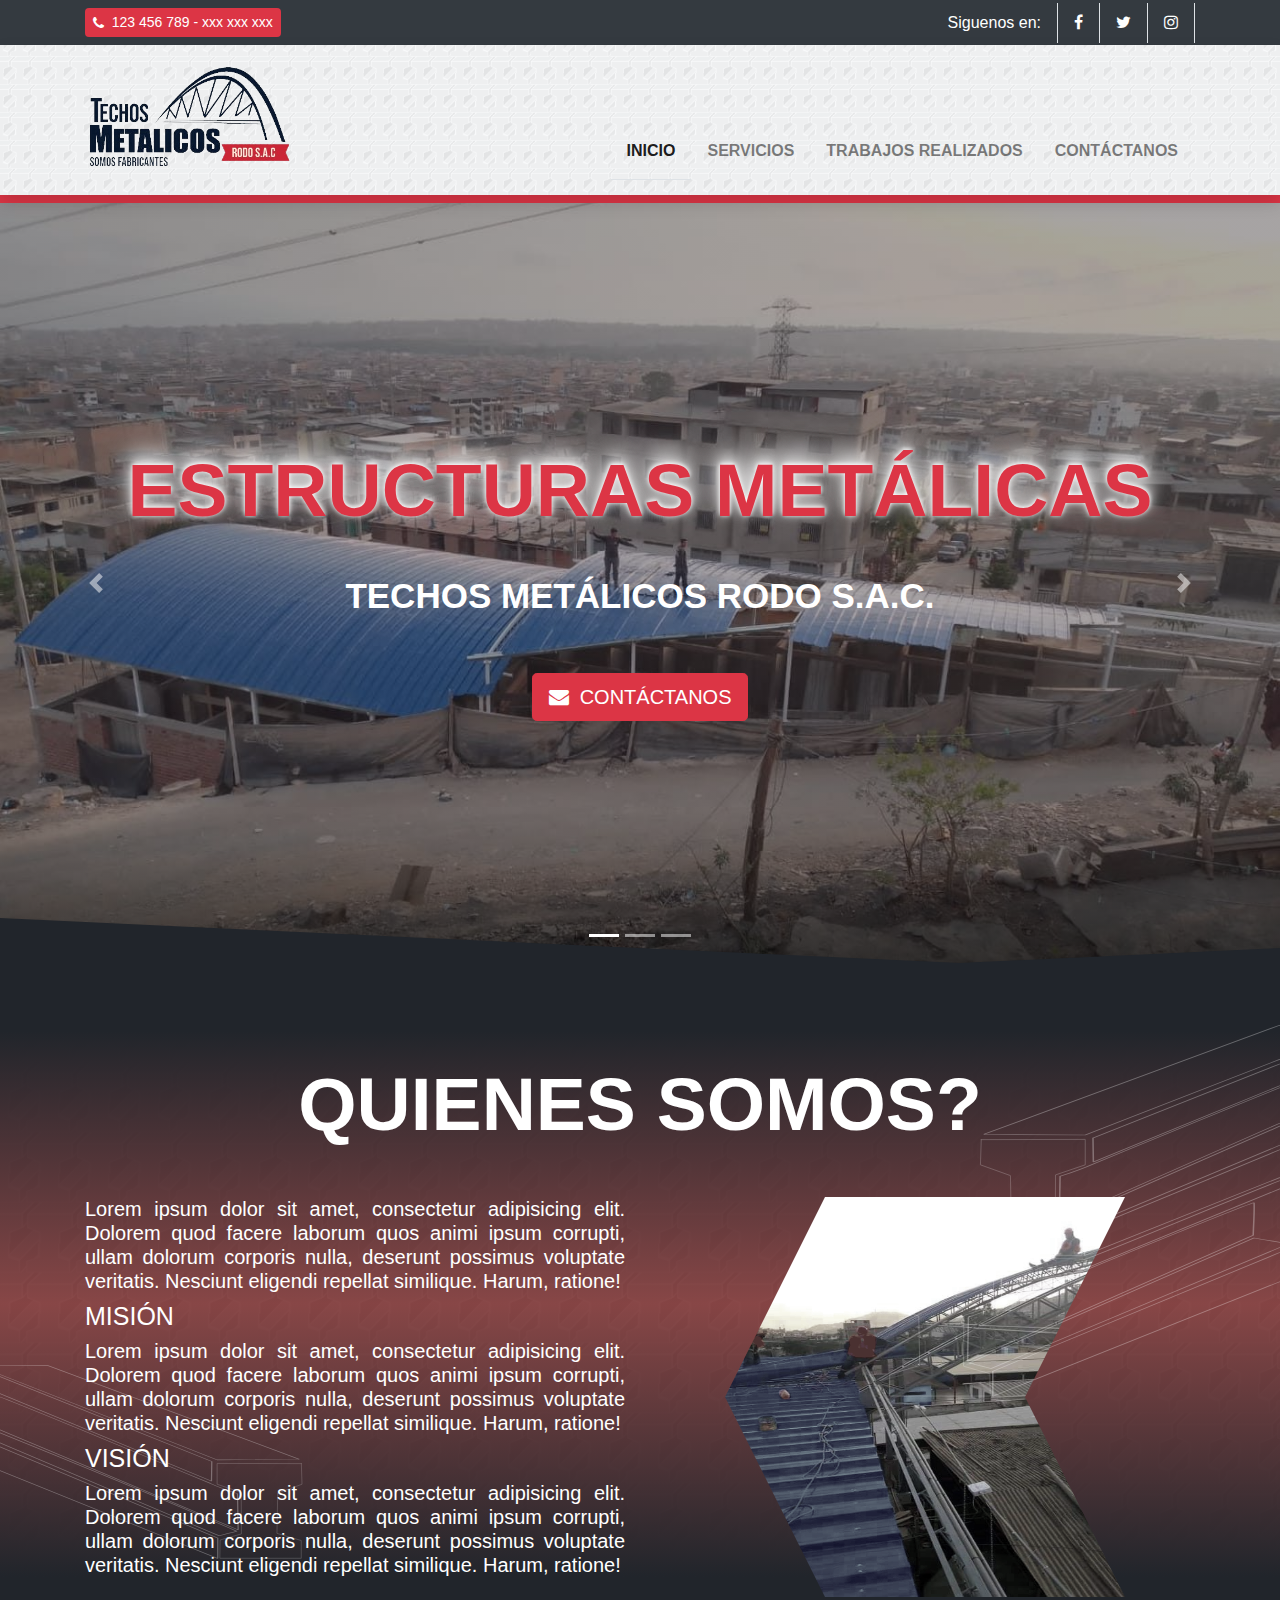
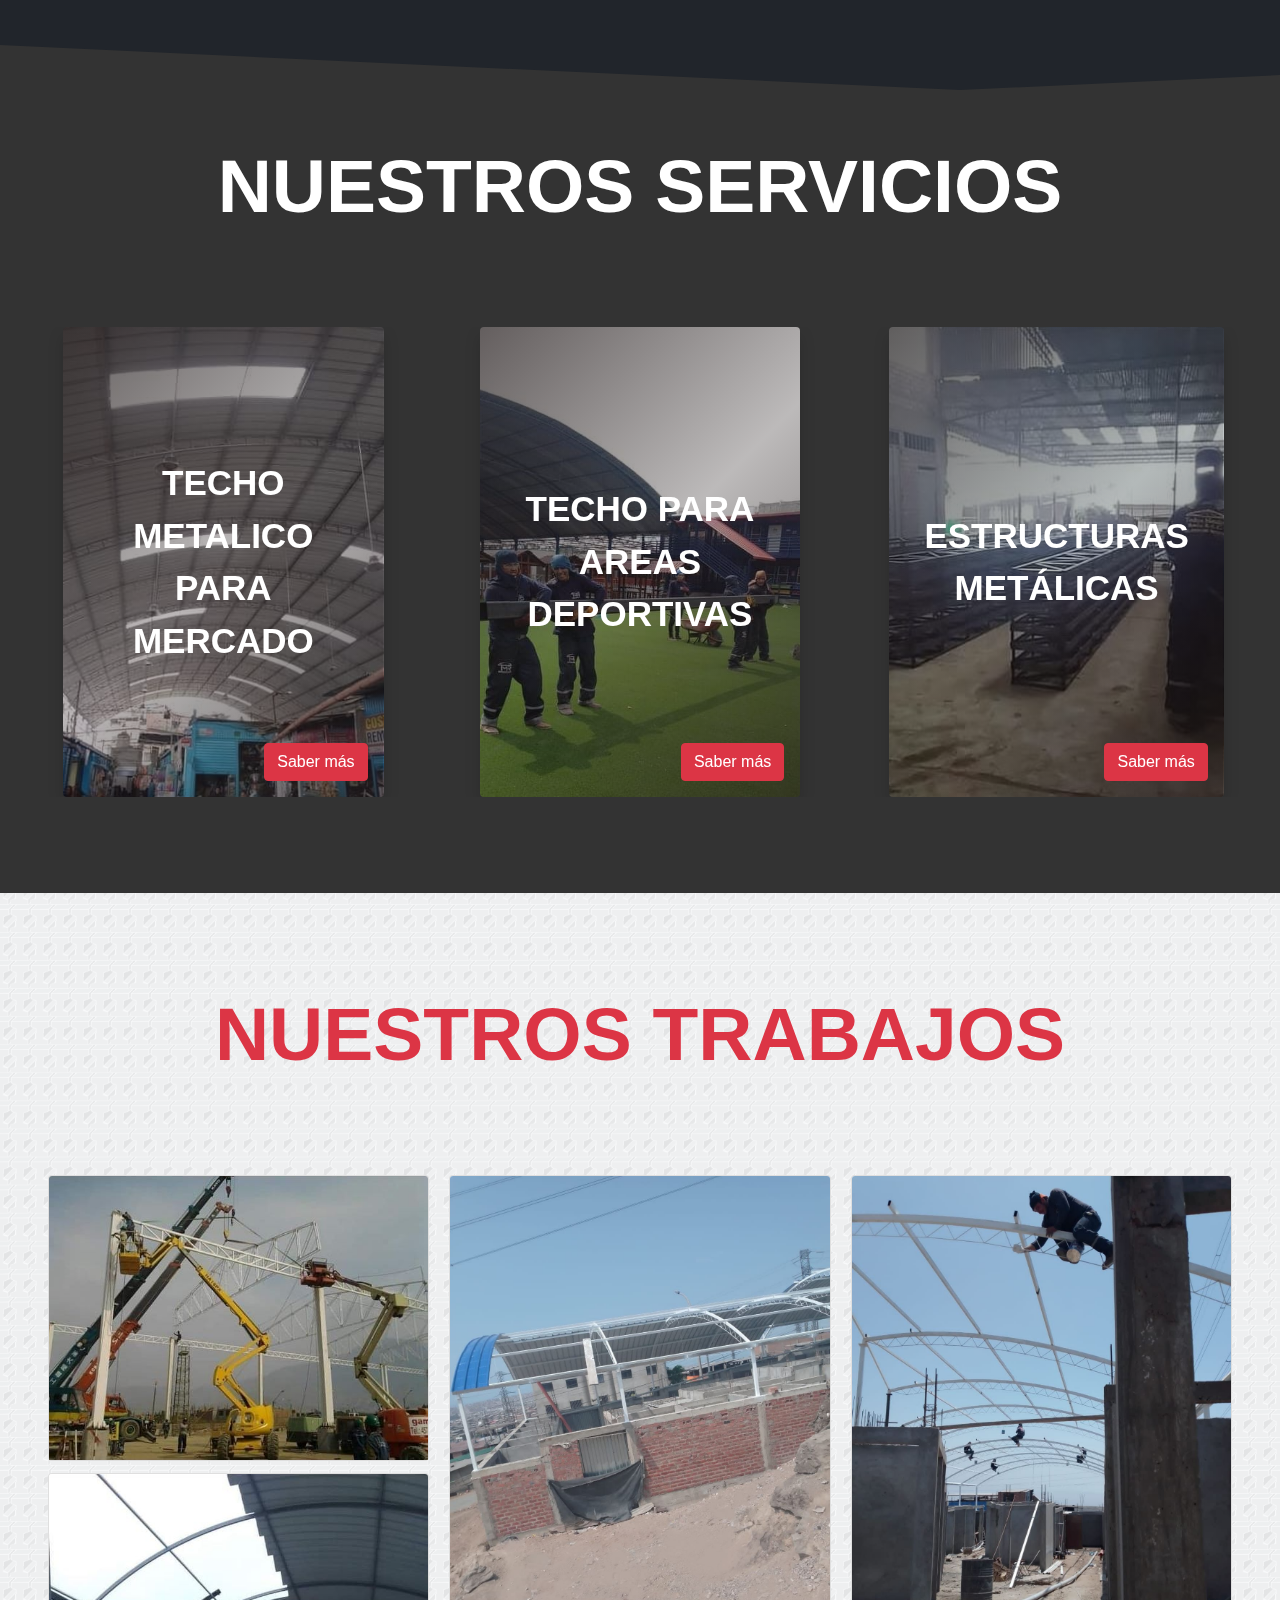
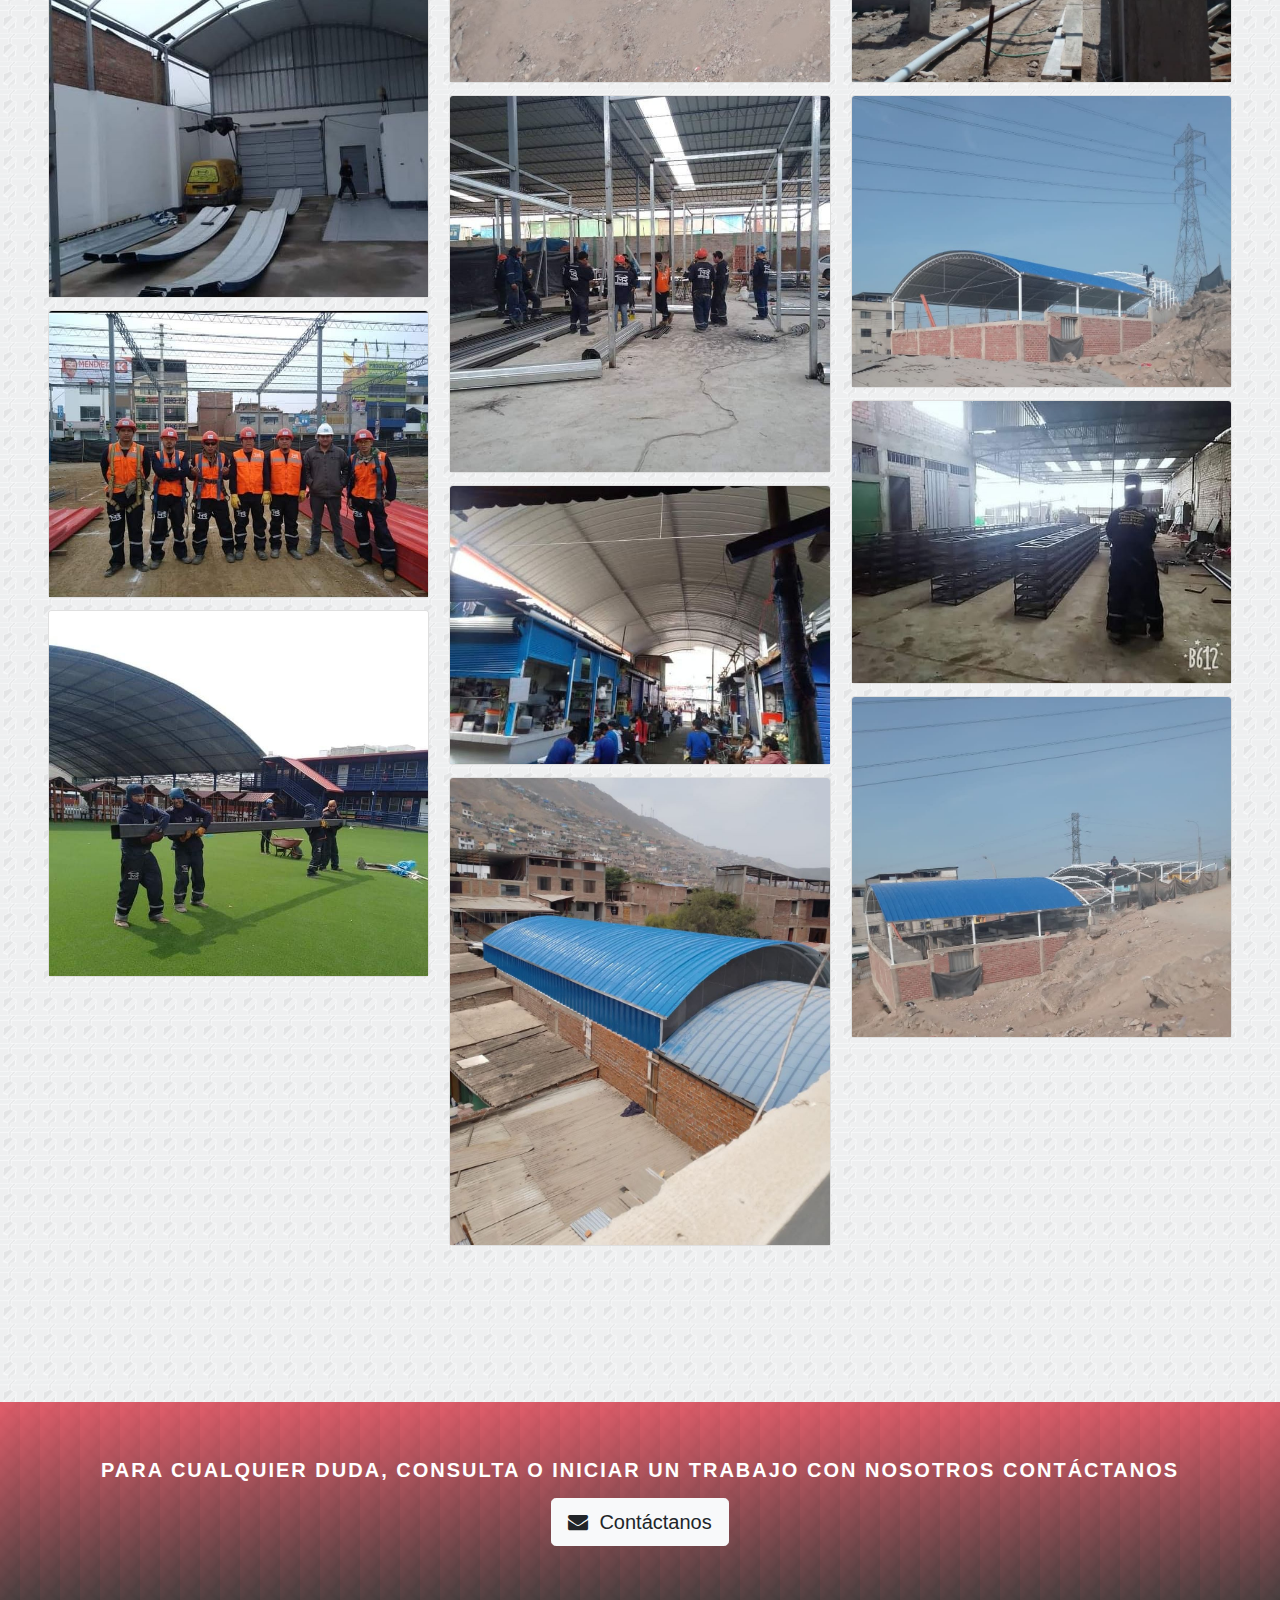
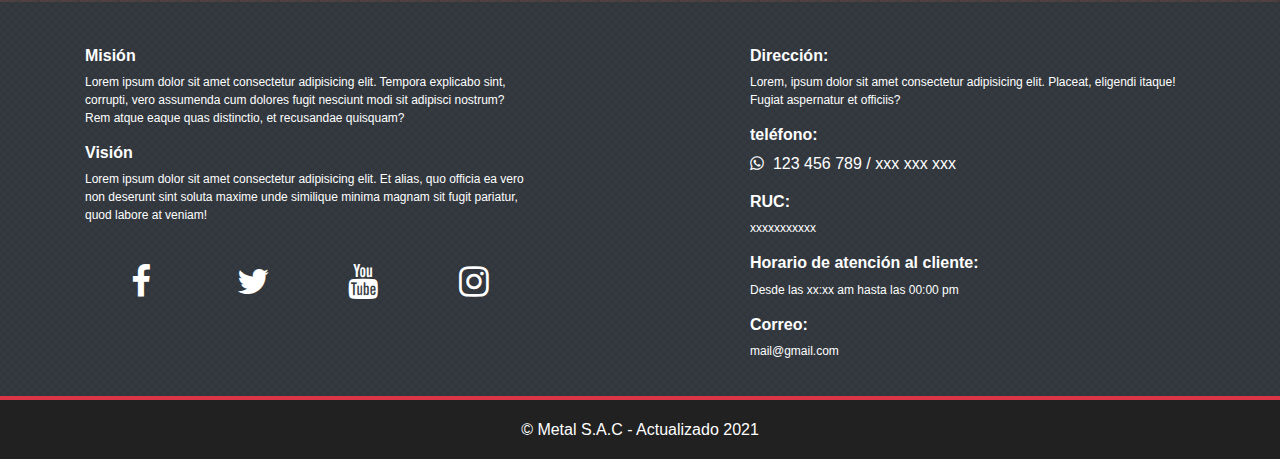
<file: index.html>
<!DOCTYPE html>
<html lang="es">
  <head>
    <meta charset="UTF-8" />
    <meta http-equiv="X-UA-Compatible" content="IE=edge" />
    <meta name="viewport" content="width=device-width, initial-scale=1.0" />
    <title>Techos Metalicos Rodo</title>
    <meta name="keywords" content="" />
    <meta name="author" content="" />
    <meta name="robots" content="follow, index" />
    <meta name="og:image" content="./assets/image/newMetal.png" />
    <meta property="title" content="Techos Metalicos Rodo S.A.C." />
    <meta name="description" content="Somos Fabricantes" />
    <meta property="og:title" content="Techos Metalicos Rodo S.A.C." />
    <meta property="og:description" content="Somos Fabricantes" />
    <link rel="stylesheet" href="./assets/css/bootstrap.min.css" />
    <link rel="stylesheet" href="./assets/css/font-awesome.min.css" />
    <link rel="stylesheet" href="./assets/css/owl.carousel.min.css" />
    <link rel="stylesheet" href="./assets/css/owl.theme.default.css" />
    <link rel="stylesheet" href="./assets/css/metal.css" />
  </head>
  <body>
    <div
      id="loading-page"
      class="position-absolute cw__loading--background d-none justify-content-center align-items-center"
    >
    <div class="bg-light rounded-circle" style="background-image: url(assets/image/newMetal.png);"></div>
  </div>

    <div id="nav-header" class="bg-dark" style="height: 45px">
      <div
        class="container h-100 d-flex align-items-center justify-content-between"
      >
        <div
          class="bg-danger btn-sm d-flex align-items-center text-white rounded"
        >
          <i class="fa fa-phone"></i
          ><span>&nbsp; 123 456 789 - xxx xxx xxx</span>
        </div>
        <div
          class="text-white d-sm-flex align-items-center justify-content-center d-none"
        >
          <span class="mr-3">Siguenos en:</span>
          <a href="#" target="_blank" class="text-white px-3 py-2 border-left">
            <i class="fa fa-facebook"></i>
          </a>
          <a
            href="#"
            target="_blank"
            class="text-white px-3 py-2 border-left border-right"
          >
            <i class="fa fa-twitter"></i>
          </a>
          <a href="#" target="_blank" class="text-white px-3 py-2 border-right">
            <i class="fa fa-instagram"></i>
          </a>
        </div>
      </div>
    </div>
    <div id="navigation-page" class="bg-danger pb-2 sticky-top">
      <div
        id="nav-body"
        class="bg-light d-lg-flex align-items-lg-center shadow cw__navigation--sticky"
        style="background-image: url('assets/image/barras_infinite.png')"
      >
        <nav
          class="navbar navbar-expand-lg navbar-light container d-lg-flex justify-content-lg-between align-items-lg-end"
        >
          <a class="navbar-brand" href="#">
            <img class="h-100" src="./assets/image/newMetal.png" alt="Metal"
          /></a>
          <button
            class="navbar-toggler"
            type="button"
            data-toggle="collapse"
            data-target="#navbarNavAltMarkup"
            aria-controls="navbarNavAltMarkup"
            aria-expanded="false"
            aria-label="Toggle navigation"
          >
            <span class="navbar-toggler-icon"></span>
          </button>
          <div
            class="collapse navbar-collapse"
            id="navbarNavAltMarkup"
            style="flex-grow: 0"
          >
            <div class="navbar-nav h-100">
              <a
                class="nav-link active border-bottom p-3 text-uppercase font-weight-bold"
                href="./"
                >Inicio <span class="sr-only">(current)</span></a
              >
              <a
                class="nav-link p-3 text-uppercase font-weight-bold"
                href="./servicios.html"
                >Servicios</a
              >
              <a
                class="nav-link p-3 text-uppercase font-weight-bold"
                href="./trabajos.html"
                >Trabajos Realizados</a
              >
              <!-- <span class="nav-item dropdown">
                <a class="nav-link dropdown-toggle p-3 text-uppercase font-weight-bold" href="#" id="navbarDropdownMenuLink" role="button" data-toggle="dropdown" aria-haspopup="true" aria-expanded="false">
                  Dropdown link
                </a>
                <div class="dropdown-menu" aria-labelledby="navbarDropdownMenuLink">
                  <a class="dropdown-item" href="#">Action</a>
                  <a class="dropdown-item" href="#">Another action</a>
                  <a class="dropdown-item" href="#">Something else here</a>
                </div>
              </span> -->
              <a
                class="nav-link p-3 text-uppercase font-weight-bold"
                href="./contacto.html"
                >Contáctanos</a
              >
            </div>
          </div>
        </nav>
      </div>
    </div>

    <div id="carousel-page">
      <div
        id="carouselFadeExampleIndicators"
        class="carousel slide carousel-fade"
        data-ride="carousel"
        style="min-height: 760px"
      >
        <ol class="carousel-indicators">
          <li
            data-target="#carouselFadeExampleIndicators"
            data-slide-to="0"
            class="active"
          ></li>
          <li
            data-target="#carouselFadeExampleIndicators"
            data-slide-to="1"
          ></li>
          <li
            data-target="#carouselFadeExampleIndicators"
            data-slide-to="2"
          ></li>
        </ol>
        <div class="carousel-inner" role="listbox">
          <div class="carousel-item active">
            <div
              class="w-100 cw-img-cover d-block d-lg-none"
              style="
                height: 760px;
                background-image: linear-gradient(
                    180deg,
                    rgba(34, 26, 26, 0.4) 0%,
                    rgba(34, 26, 26, 0.4) 80%,
                    rgba(160, 26, 26, 0.4) 100%
                  ),
                  url(./assets/image/18.jpg);
              "
            ></div>
            <div
              class="w-100 cw-img-cover d-none d-lg-block"
              style="
                height: 760px;
                background-image: linear-gradient(
                    180deg,
                    rgba(34, 26, 26, 0.4) 0%,
                    rgba(34, 26, 26, 0.4) 80%,
                    rgba(0, 0, 0, 0.7) 100%
                  ),
                  url(./assets/image/18.jpg);
              "
            ></div>
            <div
              class="position-absolute h-100 w-100 d-flex justify-content-center align-items-center"
              style="top: 0"
            >
              <div class="p-1 text-center">
                <h2
                  class="m-0 cw__font--title cw__text--shadow text-danger text-uppercase font-weight-bold"
                >
                  Estructuras Metálicas
                </h2>
                <p
                  class="text-white cw__service--title text-uppercase font-weight-bold"
                >
                  Techos metálicos Rodo S.A.C.
                </p>
                <a href="" class="btn btn-lg btn-danger text-uppercase"
                  ><i class="fa fa-envelope"></i> &nbsp;Contáctanos</a
                >
              </div>
            </div>
          </div>
          <div class="carousel-item">
            <div
              class="w-100 cw-img-cover d-block d-lg-none"
              style="
                height: 760px;
                background-image: url(https://images.pexels.com/photos/1888883/pexels-photo-1888883.jpeg?auto=compress&cs=tinysrgb&dpr=2&h=750&w=1260);
              "
            ></div>
            <div
              class="w-100 cw-img-cover d-none d-lg-block"
              style="
                height: 760px;
                background-image: url(https://images.pexels.com/photos/1888883/pexels-photo-1888883.jpeg?auto=compress&cs=tinysrgb&dpr=2&h=750&w=1260);
              "
            ></div>
          </div>
          <div class="carousel-item">
            <div
              class="w-100 cw-img-cover d-block d-lg-none"
              style="
                height: 760px;
                background-image: url(https://images.pexels.com/photos/259984/pexels-photo-259984.jpeg?auto=compress&cs=tinysrgb&dpr=2&h=750&w=1260);
              "
            ></div>
            <div
              class="w-100 cw-img-cover d-none d-lg-block"
              style="
                height: 760px;
                background-image: url(https://images.pexels.com/photos/259984/pexels-photo-259984.jpeg?auto=compress&cs=tinysrgb&dpr=2&h=750&w=1260);
              "
            ></div>
          </div>
        </div>
        <a
          class="carousel-control-prev"
          href="#carouselFadeExampleIndicators"
          role="button"
          data-slide="prev"
        >
          <span class="carousel-control-prev-icon" aria-hidden="true"></span>
          <span class="sr-only">Previous</span>
        </a>
        <a
          class="carousel-control-next"
          href="#carouselFadeExampleIndicators"
          role="button"
          data-slide="next"
        >
          <span class="carousel-control-next-icon" aria-hidden="true"></span>
          <span class="sr-only">Next</span>
        </a>
      </div>
    </div>
    <div id="decoration-page" class="position-relative">
      <div class="position-absolute w-100" style="top: -45px; z-index: 9">
        <svg
          version="1.1"
          width="100%"
          xmlns="http://www.w3.org/2000/svg"
          xml:space="preserve"
          style="vertical-align: bottom"
        >
          <g>
            <polygon
              fill="#21252B"
              fill-opacity="1"
              points="0,45 0,0 960,45 1920,0 1920,45"
              data-darkreader-inline-fill=""
              style="--darkreader-inline-fill: #21252b"
            ></polygon>
          </g>
        </svg>
      </div>
    </div>
    <div
      id="page-nosotros"
      class="position-relative overflow-hidden cw__nosotros--background"
    >
      <div
        class="position-absolute"
        style="right: -130px; top: -30px; z-index: 1"
      >
        <img
          src="assets/image/viga02.svg"
          alt="Decoracion1"
          style="height: 550px; opacity: 0.3"
        />
      </div>
      <div
        class="position-absolute"
        style="left: -70px; bottom: -30px; z-index: 1"
      >
        <img
          src="assets/image/viga01.svg"
          alt="Decoracion2"
          style="height: 450px; opacity: 0.3"
        />
      </div>
      <div
        class="position-absolute w-100 h-100"
        style="
          z-index: -1;
          background-image: url(assets/image/barras_infinite.png);
          background-size: 50px auto;
        "
      ></div>
      <div class="container text-white py-5" style="z-index: 12">
        <h2
          class="my-5 fa-3x text-center text-uppercase font-weight-bold cw__font--title"
        >
          Quienes Somos?
        </h2>
        <div class="row">
          <div class="col-lg-6">
            <p class="h5 text-justify" style="font-size: 20px">
              Lorem ipsum dolor sit amet, consectetur adipisicing elit. Dolorem
              quod facere laborum quos animi ipsum corrupti, ullam dolorum
              corporis nulla, deserunt possimus voluptate veritatis. Nesciunt
              eligendi repellat similique. Harum, ratione!
            </p>
            <h3 class="text-uppercase" style="font-size: 25px">Misión</h3>
            <p class="h5 text-justify" style="font-size: 20px">
              Lorem ipsum dolor sit amet, consectetur adipisicing elit. Dolorem
              quod facere laborum quos animi ipsum corrupti, ullam dolorum
              corporis nulla, deserunt possimus voluptate veritatis. Nesciunt
              eligendi repellat similique. Harum, ratione!
            </p>
            <h3 class="text-uppercase" style="font-size: 25px">Visión</h3>
            <p class="h5 text-justify" style="font-size: 20px">
              Lorem ipsum dolor sit amet, consectetur adipisicing elit. Dolorem
              quod facere laborum quos animi ipsum corrupti, ullam dolorum
              corporis nulla, deserunt possimus voluptate veritatis. Nesciunt
              eligendi repellat similique. Harum, ratione!
            </p>
          </div>
          <div
            class="col-lg-6 d-none d-lg-flex justify-content-center align-items-center"
          >
            <img
              class="img-fluid cw__image--arrow"
              src="./assets/image/20.jpg"
              alt="Image Arrow left decoration"
            />
          </div>
        </div>
      </div>
    </div>
    <div id="decoration-page2" class="position-relative">
      <div class="position-absolute w-100" style="z-index: 9">
        <svg
          version="1.1"
          width="100%"
          xmlns="http://www.w3.org/2000/svg"
          xml:space="preserve"
          style="vertical-align: bottom"
        >
          <g>
            <polygon
              fill="#21252B"
              fill-opacity="1"
              points="0,0 960,45 1920,0"
              data-darkreader-inline-fill=""
              style="--darkreader-inline-fill: #21252b"
            ></polygon>
          </g>
        </svg>
      </div>
    </div>
    <div
      id="page-service"
      class="cw-img-cover"
      style="
        min-height: 650px;
        background-image: linear-gradient(
            135deg,
            rgba(0, 0, 0, 0.8) 0%,
            rgba(0, 0, 0, 0.8) 100%
          ),
          url(https://images.pexels.com/photos/53176/architecture-iron-steel-building-53176.jpeg?auto=compress&cs=tinysrgb&dpr=2&h=750&w=1260);
      "
    >
      <div class="container-fluid py-5">
        <h2
          class="my-5 fa-3x text-white text-center text-uppercase font-weight-bold cw__font--title"
        >
          Nuestros Servicios
        </h2>
        <div class="owl-carousel owl-theme py-5" id="owl-subservice">
          <div
            class="mx-5 item d-flex justify-content-center align-items-center"
          >
            <div
              class="cw-card-reserva cw-img-cover rounded shadow position-relative"
              style="
                background-image: linear-gradient(
                    135deg,
                    rgba(34, 26, 26, 0.7) 0%,
                    rgba(34, 26, 26, 0.3) 50%,
                    rgba(34, 26, 26, 0.7) 100%
                  ),
                  url(assets/image/16.jpg);
                min-height: 470px;
                max-width: 350px;
              "
            >
              <div
                class="position-absolute h-100 w-100 d-flex justify-content-end align-items-end"
                style="top: 0"
              >
                <div class="btn btn-danger m-3">Saber más</div>
              </div>
              <div
                class="d-flex justify-content-center align-items-center w-100 h-100"
                style="top: 0"
              >
                <span
                  class="text-center font-weight-bold text-white text-uppercase cw__service--title"
                >
                  Techo metalico para mercado
                </span>
              </div>
            </div>
          </div>
          <div
            class="mx-5 item d-flex justify-content-center align-items-center"
          >
            <div
              class="cw-card-reserva cw-img-cover rounded shadow position-relative"
              style="
                background-image: linear-gradient(
                    135deg,
                    rgba(34, 26, 26, 0.7) 0%,
                    rgba(34, 26, 26, 0.3) 50%,
                    rgba(34, 26, 26, 0.7) 100%
                  ),
                  url(assets/image/04.jpg);
                min-height: 470px;
                max-width: 350px;
              "
            >
              <div
                class="position-absolute h-100 w-100 d-flex justify-content-end align-items-end"
                style="top: 0"
              >
                <div class="btn btn-danger m-3">Saber más</div>
              </div>
              <div
                class="d-flex justify-content-center align-items-center w-100 h-100"
                style="top: 0"
              >
                <span
                  class="text-center text-white font-weight-bold text-uppercase cw__service--title"
                >
                  Techo para areas deportivas
                </span>
              </div>
            </div>
          </div>
          <div
            class="mx-5 item d-flex justify-content-center align-items-center"
          >
            <div
              class="cw-card-reserva cw-img-cover rounded shadow position-relative"
              style="
                background-image: linear-gradient(
                    135deg,
                    rgba(34, 26, 26, 0.7) 0%,
                    rgba(34, 26, 26, 0.3) 50%,
                    rgba(34, 26, 26, 0.7) 100%
                  ),
                  url(./assets/image/11.jpg);
                min-height: 470px;
                max-width: 350px;
              "
            >
              <div
                class="position-absolute h-100 w-100 d-flex justify-content-end align-items-end"
                style="top: 0"
              >
                <div class="btn btn-danger m-3">Saber más</div>
              </div>
              <div
                class="d-flex justify-content-center align-items-center w-100 h-100"
                style="top: 0"
              >
                <span
                  class="text-center text-white font-weight-bold text-uppercase cw__service--title"
                >
                  Estructuras metálicas
                </span>
              </div>
            </div>
          </div>
        </div>
      </div>
    </div>
    <div
      id="trabajos-page"
      class="bg-light py-5"
      style="
        min-height: 650px;
        background-image: url('assets/image/barras_infinite.png');
        background-size: 20px auto;
      "
    >
      <div class="container-fluid p-5 rounded">
        <h2
          class="mb-5 fa-3x text-center text-danger text-uppercase font-weight-bold cw__font--title"
        >
          Nuestros Trabajos
        </h2>
        <div class="card-columns py-5">
          <div class="card">
            <img src="./assets/image/01.jpg" alt="" class="card-img-top" />
          </div>
          <div class="card">
            <img src="./assets/image/02.jpg" alt="" class="card-img-top" />
          </div>
          <div class="card">
            <img src="./assets/image/03.jpg" alt="" class="card-img-top" />
          </div>
          <div class="card">
            <img src="./assets/image/04.jpg" alt="" class="card-img-top" />
          </div>
          <div class="card">
            <img src="./assets/image/05.jpg" alt="" class="card-img-top" />
          </div>
          <div class="card">
            <img src="./assets/image/06.jpg" alt="" class="card-img-top" />
          </div>
          <div class="card">
            <img src="./assets/image/07.jpg" alt="" class="card-img-top" />
          </div>
          <div class="card">
            <img src="./assets/image/08.jpg" alt="" class="card-img-top" />
          </div>
          <div class="card">
            <img src="./assets/image/09.jpg" alt="" class="card-img-top" />
          </div>
          <div class="card">
            <img src="./assets/image/10.jpg" alt="" class="card-img-top" />
          </div>
          <div class="card">
            <img src="./assets/image/11.jpg" alt="" class="card-img-top" />
          </div>
          <div class="card">
            <img src="./assets/image/12.jpg" alt="" class="card-img-top" />
          </div>
        </div>
        <!-- <div class="py-3">
          <a
            class="btn btn-block btn-lg btn-danger text-uppercase font-weight-bold"
            >Contáctanos</a
          >
        </div> -->
      </div>
    </div>

    <div
      class="p-5 position-relative d-flex justify-content-center align-items-center"
      style="
        min-height: 200px;
        background-image: linear-gradient(
            135deg,
            rgba(220, 53, 70, 0.8) 0%,
            rgba(24, 15, 15, 0.8) 100%
          ),
          url(assets/image/cub2.png);
        background-size: 20px auto;
      "
    >
      <div class="h-100 text-center" style="top: 0">
        <h3 class="m-0 text-white font-weight-bold" style="font-size: 20px">
          <span class="text-uppercase" style="letter-spacing: 2px"
            >Para cualquier duda, consulta o iniciar un trabajo con nosotros
            Contáctanos</span
          >
        </h3>
        <a href="#" class="btn btn-light btn-lg mt-3"
          ><i class="fa fa-envelope"></i>&nbsp; Contáctanos</a
        >
      </div>
    </div>
    <footer>
      <section
        class="card-body bg-dark"
        style="background-image: url('assets/image/cub2.png')"
      >
        <div class="container">
          <div class="row pt-4">
            <div class="col-lg-5 text-white">
              <h6 class="font-weight-bold">Misión</h6>
              <p style="font-size: 12px">
                Lorem ipsum dolor sit amet consectetur adipisicing elit. Tempora
                explicabo sint, corrupti, vero assumenda cum dolores fugit
                nesciunt modi sit adipisci nostrum? Rem atque eaque quas
                distinctio, et recusandae quisquam?
              </p>
              <h6 class="font-weight-bold">Visión</h6>
              <p style="font-size: 12px">
                Lorem ipsum dolor sit amet consectetur adipisicing elit. Et
                alias, quo officia ea vero non deserunt sint soluta maxime unde
                similique minima magnam sit fugit pariatur, quod labore at
                veniam!
              </p>
              <br />
              <div class="d-flex justify-content-around align-items-center">
                <div class="social-custom">
                  <a
                    target="_blank"
                    href="https://www.facebook.com/Sempe-peru-sac-2100261420048551/"
                    class="text-center"
                    style="border-radius: 0px; width: 30px"
                    ><i
                      class="footer-red fa fa-facebook text-white"
                      style="width: 30px; font-size: 35px"
                    ></i
                  ></a>
                </div>
                <div class="social-custom">
                  <a
                    target="_blank"
                    href="#?"
                    class="text-center"
                    style="border-radius: 0px; width: 30px"
                    ><i
                      class="footer-red fa fa-twitter text-white"
                      style="width: 30px; font-size: 35px"
                    ></i
                  ></a>
                </div>
                <div class="social-custom">
                  <a
                    target="_blank"
                    href="#?"
                    class="text-center"
                    style="border-radius: 0px; width: 30px"
                    ><i
                      class="footer-red fa fa-youtube text-white"
                      style="width: 30px; font-size: 35px"
                    ></i
                  ></a>
                </div>
                <div class="social-custom">
                  <a
                    target="_blank"
                    href="#?"
                    class="text-center"
                    style="border-radius: 0px; width: 30px"
                    ><i
                      class="footer-red fa fa-instagram text-white"
                      style="width: 30px; font-size: 35px"
                    ></i
                  ></a>
                </div>
              </div>
              <br />
            </div>
            <div class="col"></div>
            <div class="col-lg-5 text-white">
              <h6 class="font-weight-bold">Dirección:</h6>
              <p style="font-size: 12px">
                Lorem, ipsum dolor sit amet consectetur adipisicing elit.
                Placeat, eligendi itaque! Fugiat aspernatur et officiis?
              </p>
              <h6 class="font-weight-bold">teléfono:</h6>
              <p>
                <i class="fa fa-whatsapp"></i>&nbsp; 123 456 789 / xxx xxx xxx
              </p>
              <h6 class="font-weight-bold">RUC:</h6>
              <p style="font-size: 12px">xxxxxxxxxxx</p>
              <h6 class="font-weight-bold">Horario de atención al cliente:</h6>
              <p style="font-size: 12px">
                Desde las xx:xx am hasta las 00:00 pm
              </p>
              <h6 class="font-weight-bold">Correo:</h6>
              <p style="font-size: 12px">mail@gmail.com</p>
            </div>
          </div>
        </div>
      </section>
      <section class="pb-1 bg-danger"></section>
      <section style="background: #212121">
        <div class="centrar-custom card-body">
          <h6 class="text-white text-center" style="margin: 0px">
            © Metal S.A.C - Actualizado 2021
          </h6>
        </div>
      </section>
    </footer>
    <script src="./assets/js/jquery.min.js"></script>
    <script src="./assets/js/popper.js"></script>
    <script src="./assets/js/owl.carousel.js"></script>
    <script src="./assets/js/bootstrap.min.js"></script>
    <script src="./assets/js/metal.js"></script>
    <script>
      $("#owl-subservice").owlCarousel({
        loop: true,
        nav: true,
        autoplay: true,
        responsive: {
          0: {
            items: 1,
          },
          770: {
            items: 2,
          },
          1000: {
            items: 3,
          },
        },
      });
    </script>
  </body>
</html>
</file>
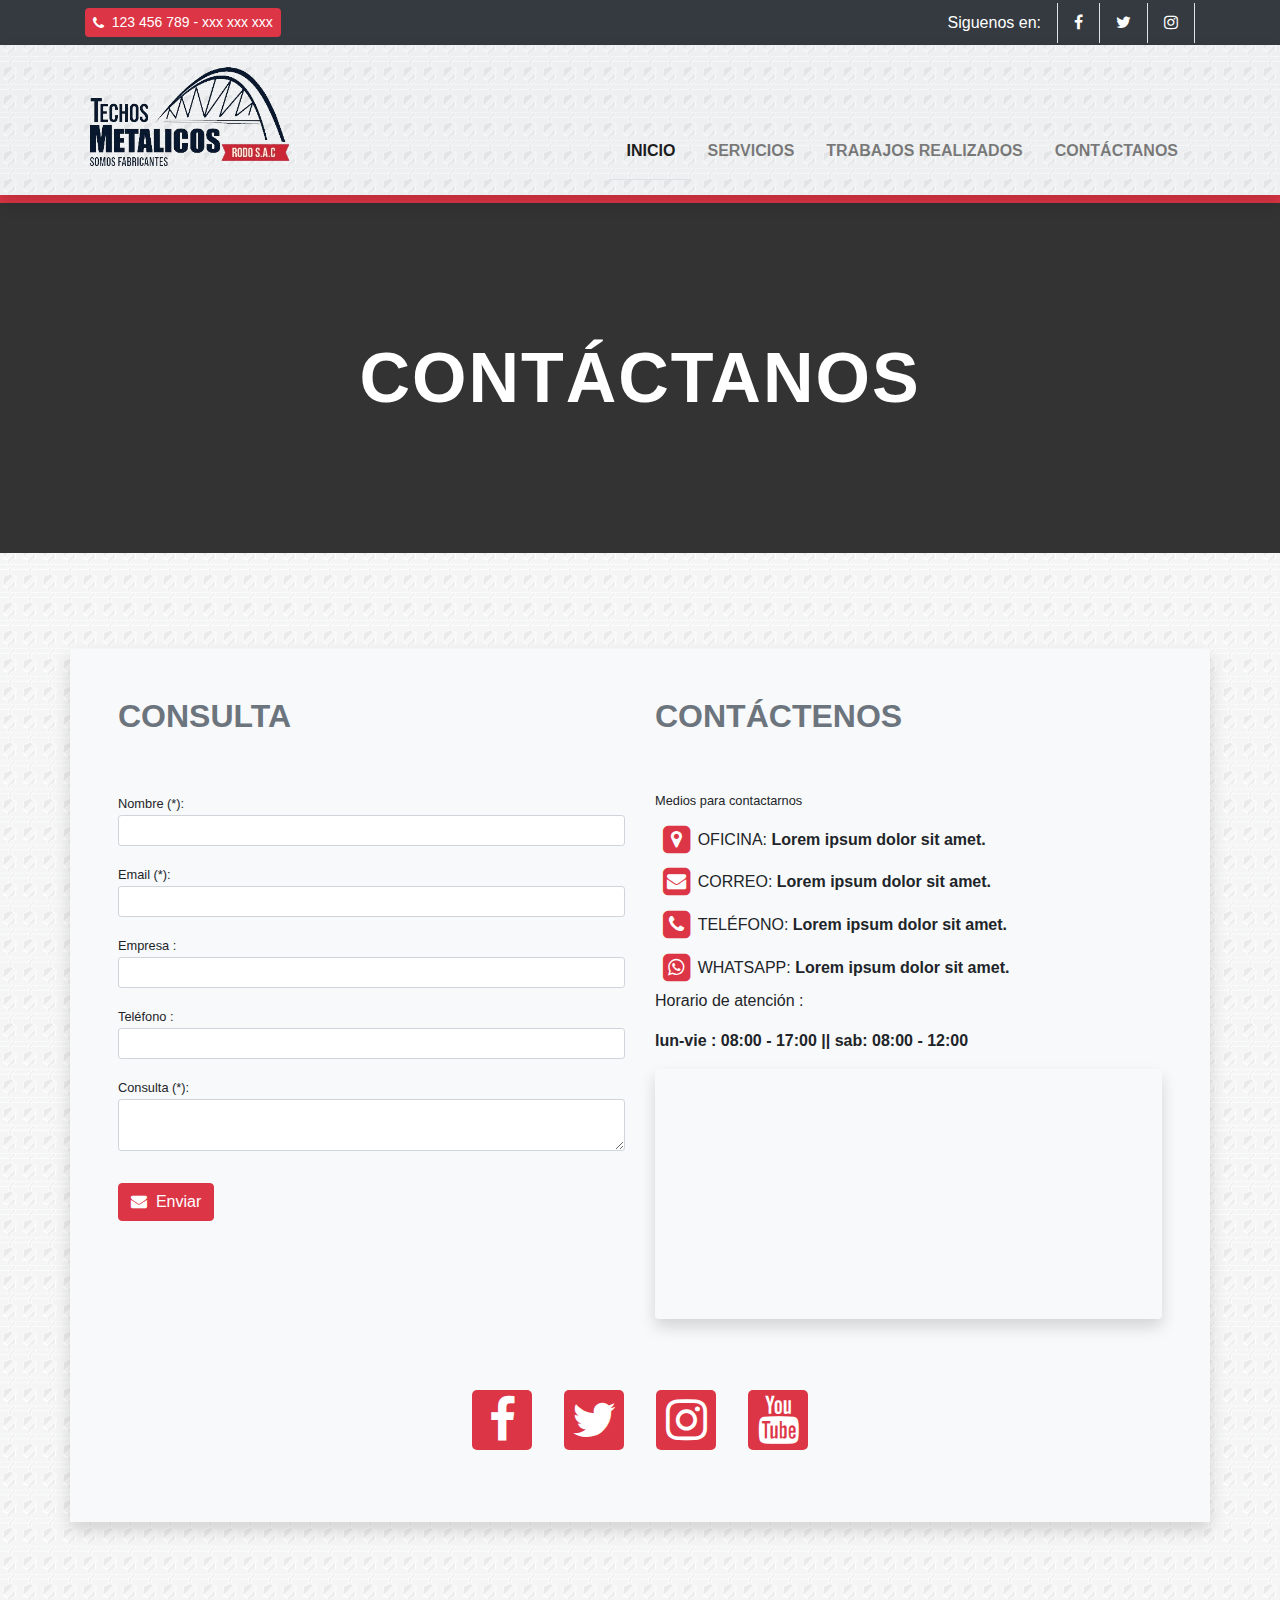
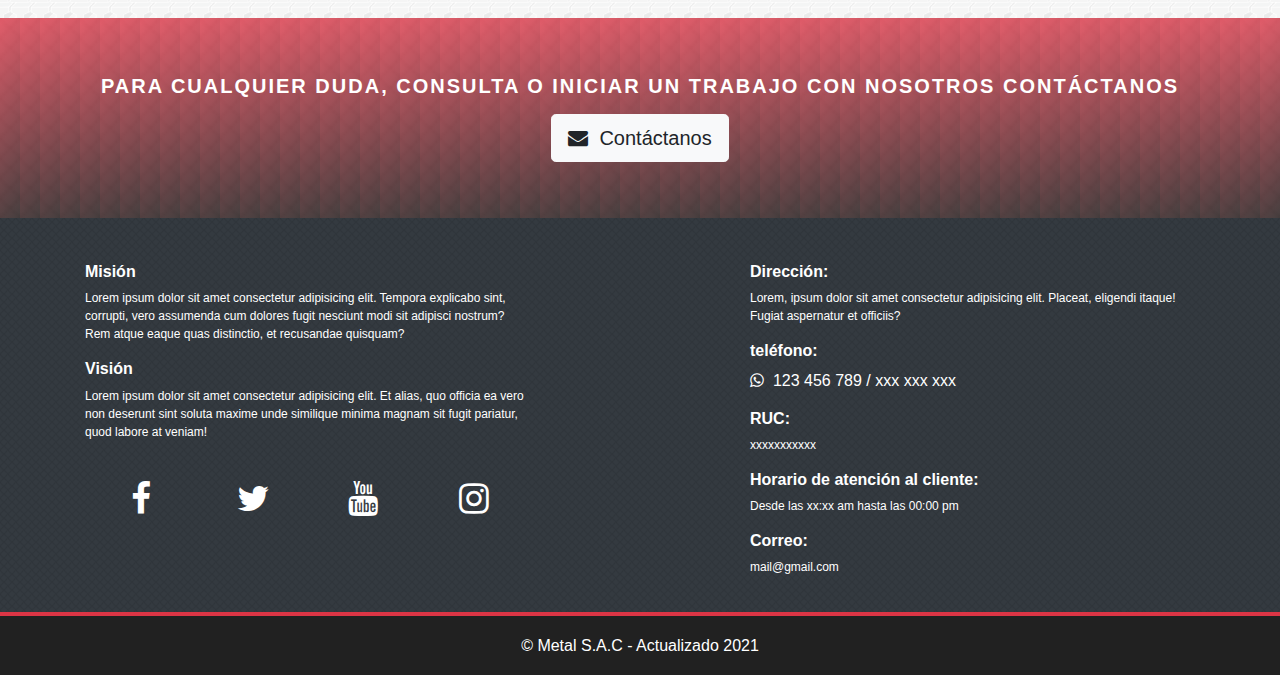
<file: contacto.html>
<!DOCTYPE html>
<html lang="es">
  <head>
    <meta charset="UTF-8" />
    <meta http-equiv="X-UA-Compatible" content="IE=edge" />
    <meta name="viewport" content="width=device-width, initial-scale=1.0" />
    <title>Document</title>
    <link rel="stylesheet" href="./assets/css/bootstrap.min.css" />
    <link rel="stylesheet" href="./assets/css/font-awesome.min.css" />
    <link rel="stylesheet" href="./assets/css/owl.carousel.min.css" />
    <link rel="stylesheet" href="./assets/css/owl.theme.default.css" />
    <link rel="stylesheet" href="./assets/css/metal.css" />
  </head>
  <body>
    <div id="loading-page"></div>
    <div id="nav-header" class="bg-dark" style="height: 45px">
      <div
        class="container h-100 d-flex align-items-center justify-content-between"
      >
        <div
          class="bg-danger btn-sm d-flex align-items-center text-white rounded"
        >
          <i class="fa fa-phone"></i
          ><span>&nbsp; 123 456 789 - xxx xxx xxx</span>
        </div>
        <div
          class="text-white d-sm-flex align-items-center justify-content-center d-none"
        >
          <span class="mr-3">Siguenos en:</span>
          <a href="#" target="_blank" class="text-white px-3 py-2 border-left">
            <i class="fa fa-facebook"></i>
          </a>
          <a
            href="#"
            target="_blank"
            class="text-white px-3 py-2 border-left border-right"
          >
            <i class="fa fa-twitter"></i>
          </a>
          <a href="#" target="_blank" class="text-white px-3 py-2 border-right">
            <i class="fa fa-instagram"></i>
          </a>
        </div>
      </div>
    </div>
    <div id="navigation-page" class="bg-danger pb-2 sticky-top">
      <div
        id="nav-body"
        class="bg-light d-lg-flex align-items-lg-center shadow cw__navigation--sticky"
        style="background-image: url('assets/image/barras_infinite.png')"
      >
        <nav
          class="navbar navbar-expand-lg navbar-light container d-lg-flex justify-content-lg-between align-items-lg-end"
        >
          <a class="navbar-brand" href="#">
            <img class="h-100" src="./assets/image/newMetal.png" alt="Metal"
          /></a>
          <button
            class="navbar-toggler"
            type="button"
            data-toggle="collapse"
            data-target="#navbarNavAltMarkup"
            aria-controls="navbarNavAltMarkup"
            aria-expanded="false"
            aria-label="Toggle navigation"
          >
            <span class="navbar-toggler-icon"></span>
          </button>
          <div
            class="collapse navbar-collapse"
            id="navbarNavAltMarkup"
            style="flex-grow: 0"
          >
            <div class="navbar-nav h-100">
              <a
                class="nav-link active border-bottom p-3 text-uppercase font-weight-bold"
                href="./"
                >Inicio <span class="sr-only">(current)</span></a
              >
              <a
                class="nav-link p-3 text-uppercase font-weight-bold"
                href="./servicios.html"
                >Servicios</a
              >
              <a
                class="nav-link p-3 text-uppercase font-weight-bold"
                href="./trabajos.html"
                >Trabajos Realizados</a
              >
              <!-- <span class="nav-item dropdown">
                <a class="nav-link dropdown-toggle p-3 text-uppercase font-weight-bold" href="#" id="navbarDropdownMenuLink" role="button" data-toggle="dropdown" aria-haspopup="true" aria-expanded="false">
                  Dropdown link
                </a>
                <div class="dropdown-menu" aria-labelledby="navbarDropdownMenuLink">
                  <a class="dropdown-item" href="#">Action</a>
                  <a class="dropdown-item" href="#">Another action</a>
                  <a class="dropdown-item" href="#">Something else here</a>
                </div>
              </span> -->
              <a
                class="nav-link p-3 text-uppercase font-weight-bold"
                href="./contacto.html"
                >Contáctanos</a
              >
            </div>
          </div>
        </nav>
      </div>
    </div>
    <div
      id="page-title"
      class="cw-img-cover position-relative"
      style="
        min-height: 350px;
        background-image: linear-gradient(
            135deg,
            rgba(0, 0, 0, 0.8) 0%,
            rgba(0, 0, 0, 0.8) 100%
          ),
          url(https://images.pexels.com/photos/53176/architecture-iron-steel-building-53176.jpeg?auto=compress&cs=tinysrgb&dpr=2&h=750&w=1260);
      "
    >
      <div
        class="position-absolute w-100 h-100 d-flex justify-content-center align-items-center"
        style="top: 0"
      >
        <h1
          class="m-0 text-white text-uppercase font-weight-bold"
          style="font-size: 70px; letter-spacing: 2px"
        >
          Contáctanos
        </h1>
      </div>
    </div>
    <div
      class="py-5"
      style="
        background-image: url(assets/image/barras_infinite.png);
        background-size: 20px auto;
      "
    >
      <div class="container shadow my-5 p-5 bg-light">
        <div class="row">
          <div class="col-lg-6">
            <h2 class="text-uppercase pb-5 text-muted font-weight-bold">Consulta</h2>
            <form action="#">
              <labe class="small">Nombre (*):</labe>
              <input type="text" class="form-control form-control-sm mb-3" />
              <labe class="small">Email (*):</labe>
              <input type="text" class="form-control form-control-sm mb-3" />
              <labe class="small">Empresa :</labe>
              <input type="text" class="form-control form-control-sm mb-3" />
              <labe class="small">Teléfono :</labe>
              <input type="text" class="form-control form-control-sm mb-3" />
              <labe class="small">Consulta (*):</labe>
              <textarea
                class="form-control form-control-sm mb-3"
                name=""
                id=""
              ></textarea>
              <button class="btn btn-danger mt-3">
                <i class="fa fa-envelope"></i> &nbsp;Enviar
              </button>
            </form>
          </div>
          <div class="col-lg-6">
            <h2 class="text-uppercase pb-5 text-muted font-weight-bold">Contáctenos</h2>
            <small class="mb-2 d-block">Medios para contactarnos</small>
            <p class="m-0 p-0">
              <span class="fa-stack fa-lg">
                <i
                  class="fa fa-square fa-stack-1x text-danger"
                  style="font-size: 1.5em"
                ></i>
                <i
                  class="fa fa-map-marker fa-stack-1x fa-inverse"
                  style="font-size: 0.9em"
                ></i> </span
              >OFICINA: <strong>Lorem ipsum dolor sit amet.</strong>
            </p>
            <p class="m-0 p-0">
              <span class="fa-stack fa-lg">
                <i
                  class="fa fa-square fa-stack-1x text-danger"
                  style="font-size: 1.5em"
                ></i>
                <i
                  class="fa fa-envelope fa-stack-1x fa-inverse"
                  style="font-size: 0.9em"
                ></i> </span
              >CORREO: <strong>Lorem ipsum dolor sit amet.</strong>
            </p>
            <p class="m-0 p-0">
              <span class="fa-stack fa-lg">
                <i
                  class="fa fa-square fa-stack-1x text-danger"
                  style="font-size: 1.5em"
                ></i>
                <i
                  class="fa fa-phone fa-stack-1x fa-inverse"
                  style="font-size: 0.9em"
                ></i> </span
              >TELÉFONO: <strong>Lorem ipsum dolor sit amet.</strong>
            </p>
            <p class="m-0 p-0">
              <span class="fa-stack fa-lg">
                <i
                  class="fa fa-square fa-stack-1x text-danger"
                  style="font-size: 1.5em"
                ></i>
                <i
                  class="fa fa-whatsapp fa-stack-1x fa-inverse"
                  style="font-size: 0.9em"
                ></i> </span
              >WHATSAPP: <strong>Lorem ipsum dolor sit amet.</strong>
            </p>
            <p>Horario de atención :</p>
            <strong>lun-vie : 08:00 - 17:00 || sab: 08:00 - 12:00</strong>
            <iframe
              class="shadow rounded my-3"
              src="https://www.google.com/maps/embed?pb=!1m10!1m8!1m3!1d26248.070376138527!2d-77.03390331148941!3d-12.057346002905234!3m2!1i1024!2i768!4f13.1!5e0!3m2!1ses-419!2spe!4v1614636457633!5m2!1ses-419!2spe"
              style="border: 0; width: 100%; height: 250px"
              loading="lazy"
            ></iframe>
          </div>
          <div class="col-lg-12 d-flex justify-content-center pt-5 pb-4">
            <a class="cw__contact--social mx-3" href="#" target="_blank">
              <i
                class="fa fa-facebook fa-3x text-white"
              ></i>
            </a>
            <a class="cw__contact--social mx-3" href="#" target="_blank">
              <i
                class="fa fa-twitter fa-3x text-white"
              ></i>
            </a>
            <a class="cw__contact--social mx-3" href="#" target="_blank">
              <i
                class="fa fa-instagram fa-3x text-white"
              ></i>
            </a>
            <a class="cw__contact--social mx-3" href="#" target="_blank">
              <i
                class="fa fa-youtube fa-3x text-white"
              ></i>
            </a>
          </div>
        </div>
      </div>
    </div>
    <div
      class="p-5 position-relative d-flex justify-content-center align-items-center"
      style="
        min-height: 200px;
        background-image: linear-gradient(
            135deg,
            rgba(220, 53, 70, 0.8) 0%,
            rgba(24, 15, 15, 0.8) 100%
          ),
          url(assets/image/cub2.png);
        background-size: 20px auto;
      "
    >
      <div class="h-100 text-center" style="top: 0">
        <h3 class="m-0 text-white font-weight-bold" style="font-size: 20px">
          <span class="text-uppercase" style="letter-spacing: 2px"
            >Para cualquier duda, consulta o iniciar un trabajo con nosotros Contáctanos</span
          >
        </h3>
        <a href="#" class="btn btn-light btn-lg mt-3"
          ><i class="fa fa-envelope"></i>&nbsp; Contáctanos</a
        >
      </div>
    </div>
    <footer>
      <section
        class="card-body bg-dark"
        style="background-image: url('assets/image/cub2.png')"
      >
        <div class="container">
          <div class="row pt-4">
            <div class="col-lg-5 text-white">
              <h6 class="font-weight-bold">Misión</h6>
              <p style="font-size: 12px">
                Lorem ipsum dolor sit amet consectetur adipisicing elit. Tempora
                explicabo sint, corrupti, vero assumenda cum dolores fugit
                nesciunt modi sit adipisci nostrum? Rem atque eaque quas
                distinctio, et recusandae quisquam?
              </p>
              <h6 class="font-weight-bold">Visión</h6>
              <p style="font-size: 12px">
                Lorem ipsum dolor sit amet consectetur adipisicing elit. Et
                alias, quo officia ea vero non deserunt sint soluta maxime unde
                similique minima magnam sit fugit pariatur, quod labore at
                veniam!
              </p>
              <br />
              <div class="d-flex justify-content-around align-items-center">
                <div class="social-custom">
                  <a
                    target="_blank"
                    href="https://www.facebook.com/Sempe-peru-sac-2100261420048551/"
                    class="text-center"
                    style="border-radius: 0px; width: 30px"
                    ><i
                      class="footer-red fa fa-facebook text-white"
                      style="width: 30px; font-size: 35px"
                    ></i
                  ></a>
                </div>
                <div class="social-custom">
                  <a
                    target="_blank"
                    href="#?"
                    class="text-center"
                    style="border-radius: 0px; width: 30px"
                    ><i
                      class="footer-red fa fa-twitter text-white"
                      style="width: 30px; font-size: 35px"
                    ></i
                  ></a>
                </div>
                <div class="social-custom">
                  <a
                    target="_blank"
                    href="#?"
                    class="text-center"
                    style="border-radius: 0px; width: 30px"
                    ><i
                      class="footer-red fa fa-youtube text-white"
                      style="width: 30px; font-size: 35px"
                    ></i
                  ></a>
                </div>
                <div class="social-custom">
                  <a
                    target="_blank"
                    href="#?"
                    class="text-center"
                    style="border-radius: 0px; width: 30px"
                    ><i
                      class="footer-red fa fa-instagram text-white"
                      style="width: 30px; font-size: 35px"
                    ></i
                  ></a>
                </div>
              </div>
              <br />
            </div>
            <div class="col"></div>
            <div class="col-lg-5 text-white">
              <h6 class="font-weight-bold">Dirección:</h6>
              <p style="font-size: 12px">
                Lorem, ipsum dolor sit amet consectetur adipisicing elit.
                Placeat, eligendi itaque! Fugiat aspernatur et officiis?
              </p>
              <h6 class="font-weight-bold">teléfono:</h6>
              <p>
                <i class="fa fa-whatsapp"></i>&nbsp; 123 456 789 / xxx xxx xxx
              </p>
              <h6 class="font-weight-bold">RUC:</h6>
              <p style="font-size: 12px">xxxxxxxxxxx</p>
              <h6 class="font-weight-bold">Horario de atención al cliente:</h6>
              <p style="font-size: 12px">
                Desde las xx:xx am hasta las 00:00 pm
              </p>
              <h6 class="font-weight-bold">Correo:</h6>
              <p style="font-size: 12px">mail@gmail.com</p>
            </div>
          </div>
        </div>
      </section>
      <section class="pb-1 bg-danger"></section>
      <section style="background: #212121">
        <div class="centrar-custom card-body">
          <h6 class="text-white text-center" style="margin: 0px">
            © Metal S.A.C - Actualizado 2021
          </h6>
        </div>
      </section>
    </footer>
    <script src="./assets/js/jquery.min.js"></script>
    <script src="./assets/js/popper.js"></script>
    <script src="./assets/js/owl.carousel.js"></script>
    <script src="./assets/js/bootstrap.min.js"></script>
    <script src="./assets/js/metal.js"></script>
    <script>
      $("#owl-subservice").owlCarousel({
        loop: true,
        nav: true,
        autoplay: true,
        responsive: {
          0: {
            items: 1,
          },
          770: {
            items: 2,
          },
          1000: {
            items: 3,
          },
        },
      });
    </script>
  </body>
</html>
</file>
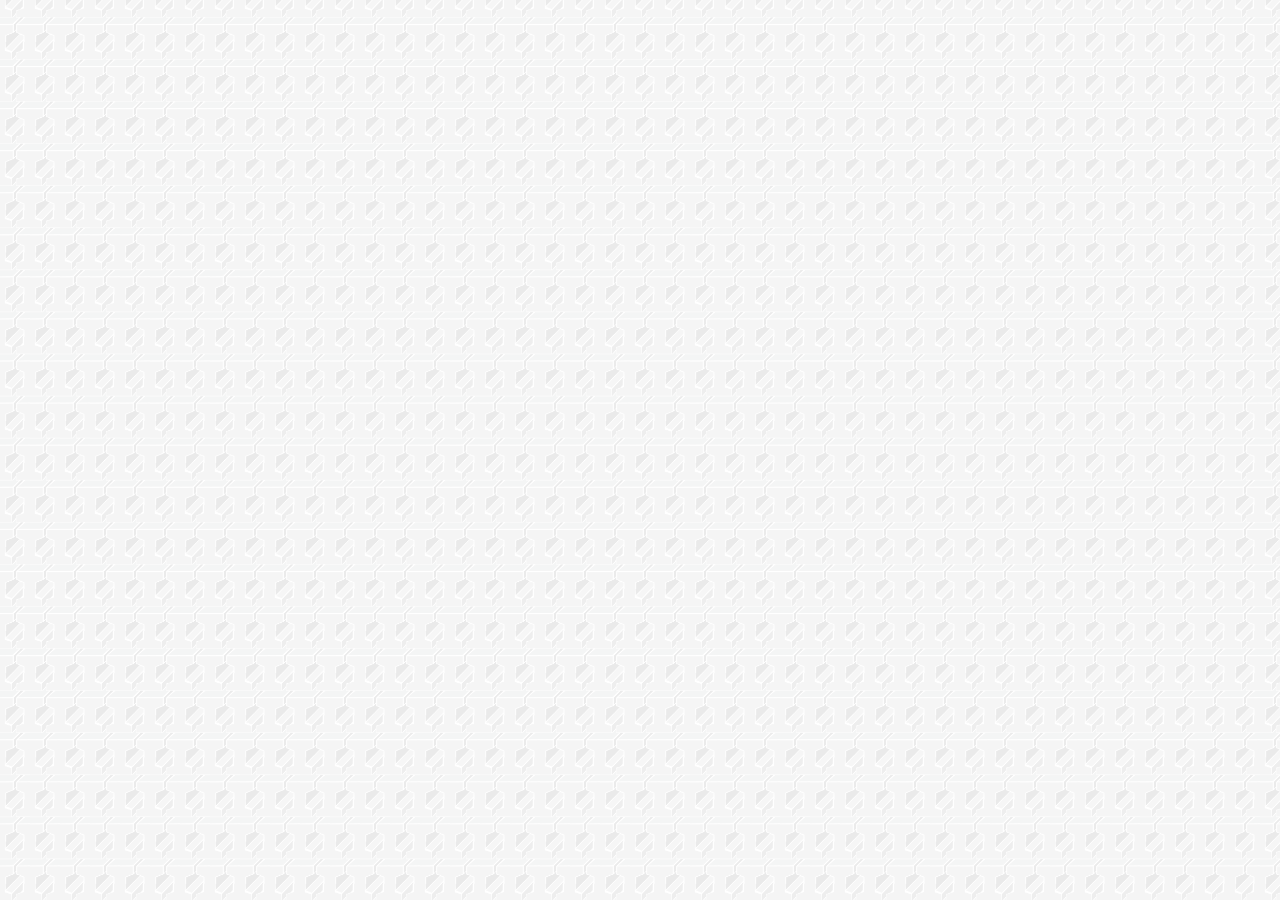
<file: none.html>
<!DOCTYPE html>
<html lang="en">
<head>
  <meta charset="UTF-8">
  <meta http-equiv="X-UA-Compatible" content="IE=edge">
  <meta name="viewport" content="width=device-width, initial-scale=1.0">
  <title>Document</title>
</head>
<body
 style="background-image: url(metalw.png);background-size: 30px auto;">
  
</body>
</html>
</file>
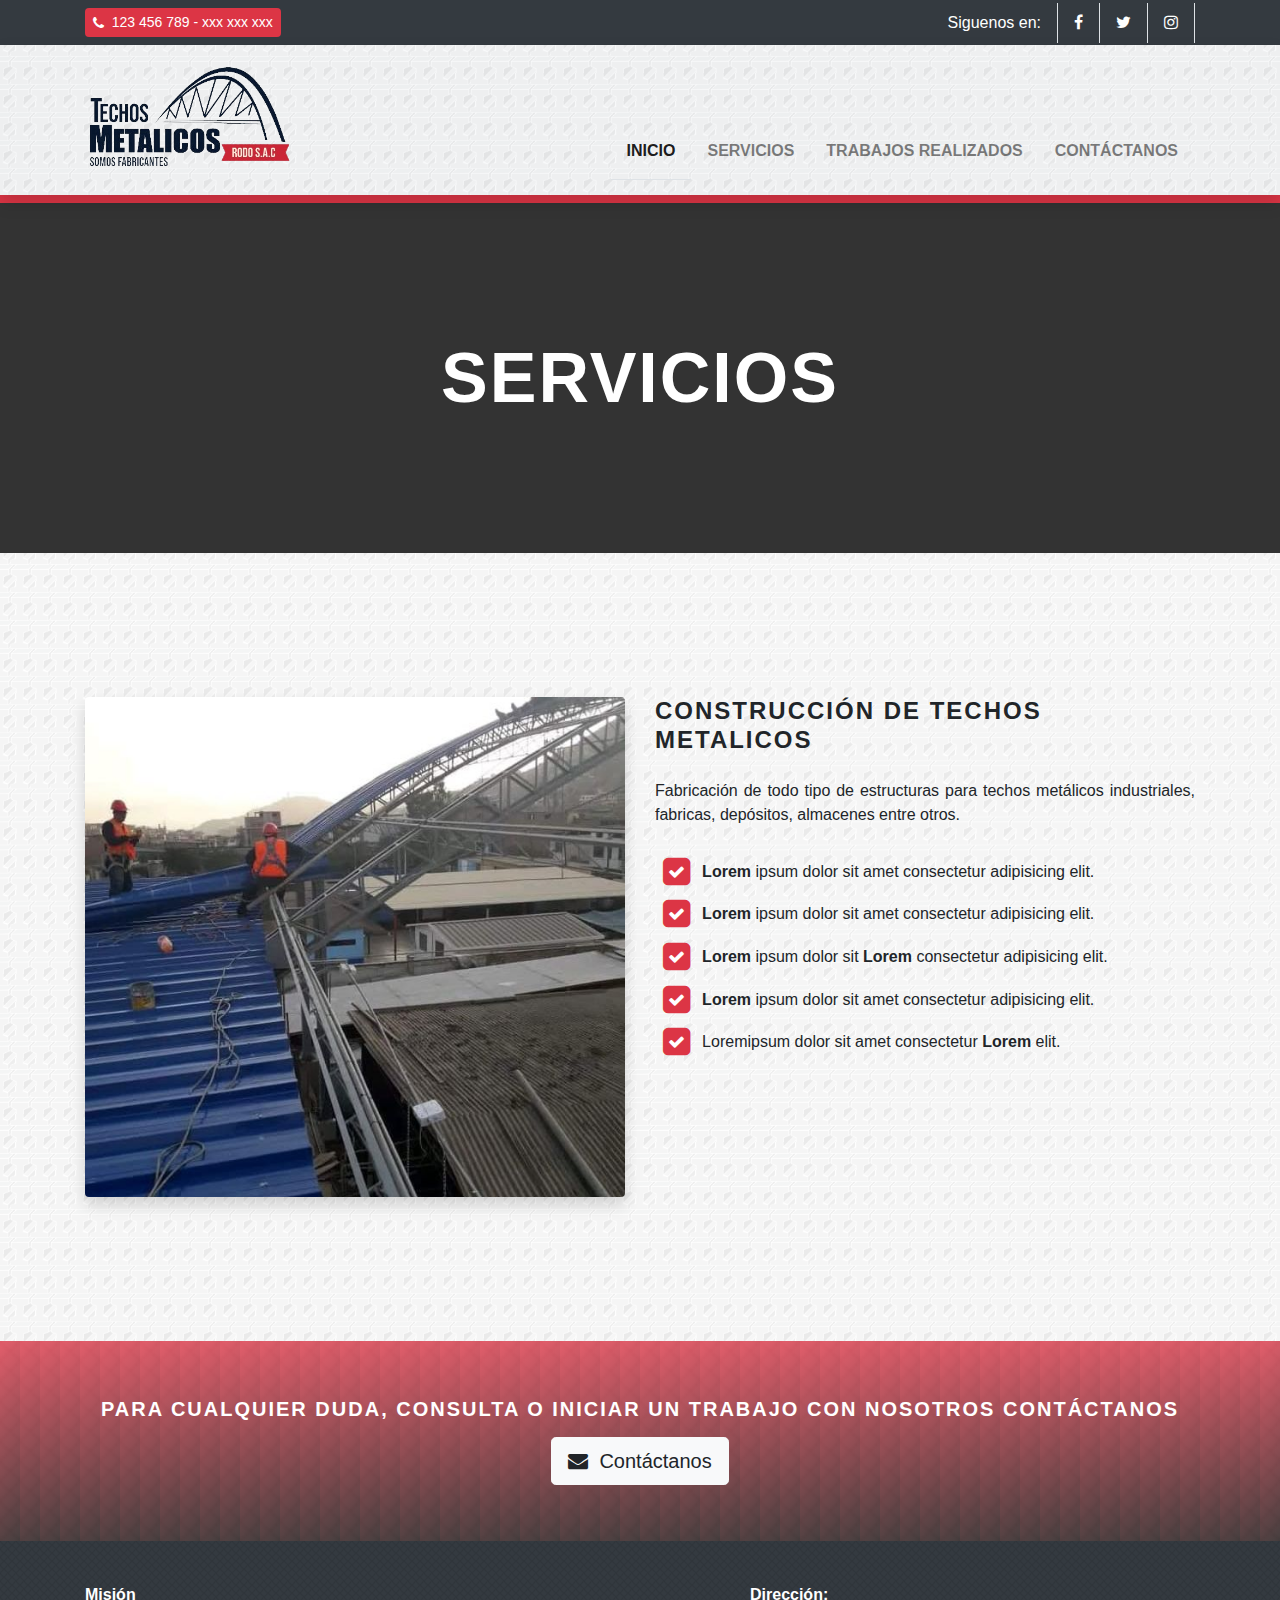
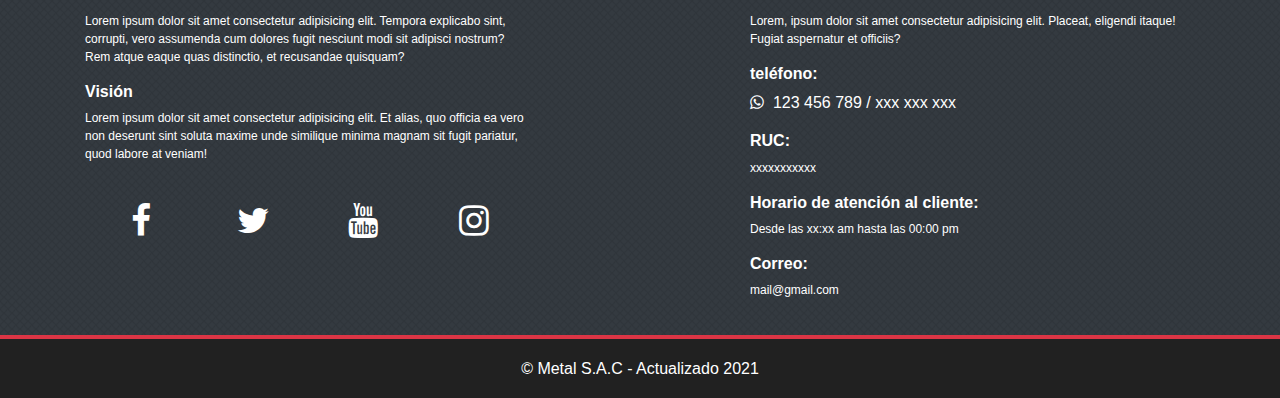
<file: servicios.html>
<!DOCTYPE html>
<html lang="es">
  <head>
    <meta charset="UTF-8" />
    <meta http-equiv="X-UA-Compatible" content="IE=edge" />
    <meta name="viewport" content="width=device-width, initial-scale=1.0" />
    <title>Document</title>
    <link rel="stylesheet" href="./assets/css/bootstrap.min.css" />
    <link rel="stylesheet" href="./assets/css/font-awesome.min.css" />
    <link rel="stylesheet" href="./assets/css/owl.carousel.min.css" />
    <link rel="stylesheet" href="./assets/css/owl.theme.default.css" />
    <link rel="stylesheet" href="./assets/css/metal.css" />
  </head>
  <body>
    <div id="loading-page"></div>
    <div id="nav-header" class="bg-dark" style="height: 45px">
      <div
        class="container h-100 d-flex align-items-center justify-content-between"
      >
        <div
          class="bg-danger btn-sm d-flex align-items-center text-white rounded"
        >
          <i class="fa fa-phone"></i
          ><span>&nbsp; 123 456 789 - xxx xxx xxx</span>
        </div>
        <div
          class="text-white d-sm-flex align-items-center justify-content-center d-none"
        >
          <span class="mr-3">Siguenos en:</span>
          <a href="#" target="_blank" class="text-white px-3 py-2 border-left">
            <i class="fa fa-facebook"></i>
          </a>
          <a
            href="#"
            target="_blank"
            class="text-white px-3 py-2 border-left border-right"
          >
            <i class="fa fa-twitter"></i>
          </a>
          <a href="#" target="_blank" class="text-white px-3 py-2 border-right">
            <i class="fa fa-instagram"></i>
          </a>
        </div>
      </div>
    </div>
    <div id="navigation-page" class="bg-danger pb-2 sticky-top">
      <div
        id="nav-body"
        class="bg-light d-lg-flex align-items-lg-center shadow cw__navigation--sticky"
        style="background-image: url('assets/image/barras_infinite.png')"
      >
        <nav
          class="navbar navbar-expand-lg navbar-light container d-lg-flex justify-content-lg-between align-items-lg-end"
        >
          <a class="navbar-brand" href="#">
            <img class="h-100" src="./assets/image/newMetal.png" alt="Metal"
          /></a>
          <button
            class="navbar-toggler"
            type="button"
            data-toggle="collapse"
            data-target="#navbarNavAltMarkup"
            aria-controls="navbarNavAltMarkup"
            aria-expanded="false"
            aria-label="Toggle navigation"
          >
            <span class="navbar-toggler-icon"></span>
          </button>
          <div
            class="collapse navbar-collapse"
            id="navbarNavAltMarkup"
            style="flex-grow: 0"
          >
            <div class="navbar-nav h-100">
              <a
                class="nav-link active border-bottom p-3 text-uppercase font-weight-bold"
                href="./"
                >Inicio <span class="sr-only">(current)</span></a
              >
              <a
                class="nav-link p-3 text-uppercase font-weight-bold"
                href="./servicios.html"
                >Servicios</a
              >
              <a
                class="nav-link p-3 text-uppercase font-weight-bold"
                href="./trabajos.html"
                >Trabajos Realizados</a
              >
              <!-- <span class="nav-item dropdown">
                <a class="nav-link dropdown-toggle p-3 text-uppercase font-weight-bold" href="#" id="navbarDropdownMenuLink" role="button" data-toggle="dropdown" aria-haspopup="true" aria-expanded="false">
                  Dropdown link
                </a>
                <div class="dropdown-menu" aria-labelledby="navbarDropdownMenuLink">
                  <a class="dropdown-item" href="#">Action</a>
                  <a class="dropdown-item" href="#">Another action</a>
                  <a class="dropdown-item" href="#">Something else here</a>
                </div>
              </span> -->
              <a
                class="nav-link p-3 text-uppercase font-weight-bold"
                href="./contacto.html"
                >Contáctanos</a
              >
            </div>
          </div>
        </nav>
      </div>
    </div>
    <div
      id="page-title"
      class="cw-img-cover position-relative"
      style="
        min-height: 350px;
        background-image: linear-gradient(
            135deg,
            rgba(0, 0, 0, 0.8) 0%,
            rgba(0, 0, 0, 0.8) 100%
          ),
          url(https://images.pexels.com/photos/53176/architecture-iron-steel-building-53176.jpeg?auto=compress&cs=tinysrgb&dpr=2&h=750&w=1260);
      "
    >
      <div
        class="position-absolute w-100 h-100 d-flex justify-content-center align-items-center"
        style="top: 0"
      >
        <h1
          class="m-0 text-white text-uppercase font-weight-bold"
          style="font-size: 70px; letter-spacing: 2px"
        >
          Servicios
        </h1>
      </div>
    </div>
    <div
      class="p-5"
      style="
        background-image: url('assets/image/barras_infinite.png');
        background-size: 20px auto;
      "
    >
      <div class="container py-5">
        <div class="row py-5">
          <div class="col-lg-6">
            <div
              class="img-fluid cw-img-cover rounded shadow"
              style="
                min-width: 350px;
                min-height: 500px;
                background-image: url(./assets/image/13.jpg);
              "
            ></div>
          </div>
          <div class="col-lg-6">
            <h2 class="h4 font-weight-bold mb-4" style="letter-spacing: 2px">
              CONSTRUCCIÓN DE TECHOS METALICOS
            </h2>
            <p class="text-justify mb-4">
              Fabricación de todo tipo de estructuras para techos metálicos
              industriales, fabricas, depósitos, almacenes entre otros.
            </p>
            <p>
              <span class="fa-stack fa-lg mb-0">
                <i
                  class="fa fa-square fa-stack-1x text-danger"
                  style="font-size: 1.5em"
                ></i>
                <i
                  class="fa fa-check fa-stack-1x fa-inverse"
                  style="font-size: 0.8em"
                ></i>
              </span>
              <strong>Lorem</strong> ipsum dolor sit amet consectetur
              adipisicing elit.
              <br />
              <span class="fa-stack fa-lg">
                <i
                  class="fa fa-square fa-stack-1x text-danger"
                  style="font-size: 1.5em"
                ></i>
                <i
                  class="fa fa-check fa-stack-1x fa-inverse"
                  style="font-size: 0.8em"
                ></i>
              </span>
              <strong>Lorem</strong> ipsum dolor sit amet consectetur
              adipisicing elit.
              <br />
              <span class="fa-stack fa-lg">
                <i
                  class="fa fa-square fa-stack-1x text-danger"
                  style="font-size: 1.5em"
                ></i>
                <i
                  class="fa fa-check fa-stack-1x fa-inverse"
                  style="font-size: 0.8em"
                ></i>
              </span>
              <strong>Lorem</strong> ipsum dolor sit
              <strong>Lorem</strong> consectetur adipisicing elit.
              <br />
              <span class="fa-stack fa-lg">
                <i
                  class="fa fa-square fa-stack-1x text-danger"
                  style="font-size: 1.5em"
                ></i>
                <i
                  class="fa fa-check fa-stack-1x fa-inverse"
                  style="font-size: 0.8em"
                ></i>
              </span>
              <strong>Lorem</strong> ipsum dolor sit amet consectetur
              adipisicing elit.
              <br />
              <span class="fa-stack fa-lg">
                <i
                  class="fa fa-square fa-stack-1x text-danger"
                  style="font-size: 1.5em"
                ></i>
                <i
                  class="fa fa-check fa-stack-1x fa-inverse"
                  style="font-size: 0.8em"
                ></i>
              </span>
              Loremipsum dolor sit amet consectetur <strong>Lorem</strong> elit.
            </p>
          </div>
        </div>
      </div>
    </div>
    <div
      class="p-5 position-relative d-flex justify-content-center align-items-center"
      style="
        min-height: 200px;
        background-image: linear-gradient(
            135deg,
            rgba(220, 53, 70, 0.8) 0%,
            rgba(24, 15, 15, 0.8) 100%
          ),
          url(assets/image/cub2.png);
        background-size: 20px auto;
      "
    >
      <div class="h-100 text-center" style="top: 0">
        <h3 class="m-0 text-white font-weight-bold" style="font-size: 20px">
          <span class="text-uppercase" style="letter-spacing: 2px"
            >Para cualquier duda, consulta o iniciar un trabajo con nosotros Contáctanos</span
          >
        </h3>
        <a href="#" class="btn btn-light btn-lg mt-3"
          ><i class="fa fa-envelope"></i>&nbsp; Contáctanos</a
        >
      </div>
    </div>
    <footer>
      <section
        class="card-body bg-dark"
        style="background-image: url('assets/image/cub2.png')"
      >
        <div class="container">
          <div class="row pt-4">
            <div class="col-lg-5 text-white">
              <h6 class="font-weight-bold">Misión</h6>
              <p style="font-size: 12px">
                Lorem ipsum dolor sit amet consectetur adipisicing elit. Tempora
                explicabo sint, corrupti, vero assumenda cum dolores fugit
                nesciunt modi sit adipisci nostrum? Rem atque eaque quas
                distinctio, et recusandae quisquam?
              </p>
              <h6 class="font-weight-bold">Visión</h6>
              <p style="font-size: 12px">
                Lorem ipsum dolor sit amet consectetur adipisicing elit. Et
                alias, quo officia ea vero non deserunt sint soluta maxime unde
                similique minima magnam sit fugit pariatur, quod labore at
                veniam!
              </p>
              <br />
              <div class="d-flex justify-content-around align-items-center">
                <div class="social-custom">
                  <a
                    target="_blank"
                    href="https://www.facebook.com/Sempe-peru-sac-2100261420048551/"
                    class="text-center"
                    style="border-radius: 0px; width: 30px"
                    ><i
                      class="footer-red fa fa-facebook text-white"
                      style="width: 30px; font-size: 35px"
                    ></i
                  ></a>
                </div>
                <div class="social-custom">
                  <a
                    target="_blank"
                    href="#?"
                    class="text-center"
                    style="border-radius: 0px; width: 30px"
                    ><i
                      class="footer-red fa fa-twitter text-white"
                      style="width: 30px; font-size: 35px"
                    ></i
                  ></a>
                </div>
                <div class="social-custom">
                  <a
                    target="_blank"
                    href="#?"
                    class="text-center"
                    style="border-radius: 0px; width: 30px"
                    ><i
                      class="footer-red fa fa-youtube text-white"
                      style="width: 30px; font-size: 35px"
                    ></i
                  ></a>
                </div>
                <div class="social-custom">
                  <a
                    target="_blank"
                    href="#?"
                    class="text-center"
                    style="border-radius: 0px; width: 30px"
                    ><i
                      class="footer-red fa fa-instagram text-white"
                      style="width: 30px; font-size: 35px"
                    ></i
                  ></a>
                </div>
              </div>
              <br />
            </div>
            <div class="col"></div>
            <div class="col-lg-5 text-white">
              <h6 class="font-weight-bold">Dirección:</h6>
              <p style="font-size: 12px">
                Lorem, ipsum dolor sit amet consectetur adipisicing elit.
                Placeat, eligendi itaque! Fugiat aspernatur et officiis?
              </p>
              <h6 class="font-weight-bold">teléfono:</h6>
              <p>
                <i class="fa fa-whatsapp"></i>&nbsp; 123 456 789 / xxx xxx xxx
              </p>
              <h6 class="font-weight-bold">RUC:</h6>
              <p style="font-size: 12px">xxxxxxxxxxx</p>
              <h6 class="font-weight-bold">Horario de atención al cliente:</h6>
              <p style="font-size: 12px">
                Desde las xx:xx am hasta las 00:00 pm
              </p>
              <h6 class="font-weight-bold">Correo:</h6>
              <p style="font-size: 12px">mail@gmail.com</p>
            </div>
          </div>
        </div>
      </section>
      <section class="pb-1 bg-danger"></section>
      <section style="background: #212121">
        <div class="centrar-custom card-body">
          <h6 class="text-white text-center" style="margin: 0px">
            © Metal S.A.C - Actualizado 2021
          </h6>
        </div>
      </section>
    </footer>
    <script src="./assets/js/jquery.min.js"></script>
    <script src="./assets/js/popper.js"></script>
    <script src="./assets/js/owl.carousel.js"></script>
    <script src="./assets/js/bootstrap.min.js"></script>
    <script src="./assets/js/metal.js"></script>
    <script>
      $("#owl-subservice").owlCarousel({
        loop: true,
        nav: true,
        autoplay: true,
        responsive: {
          0: {
            items: 1,
          },
          770: {
            items: 2,
          },
          1000: {
            items: 3,
          },
        },
      });
    </script>
  </body>
</html>
</file>
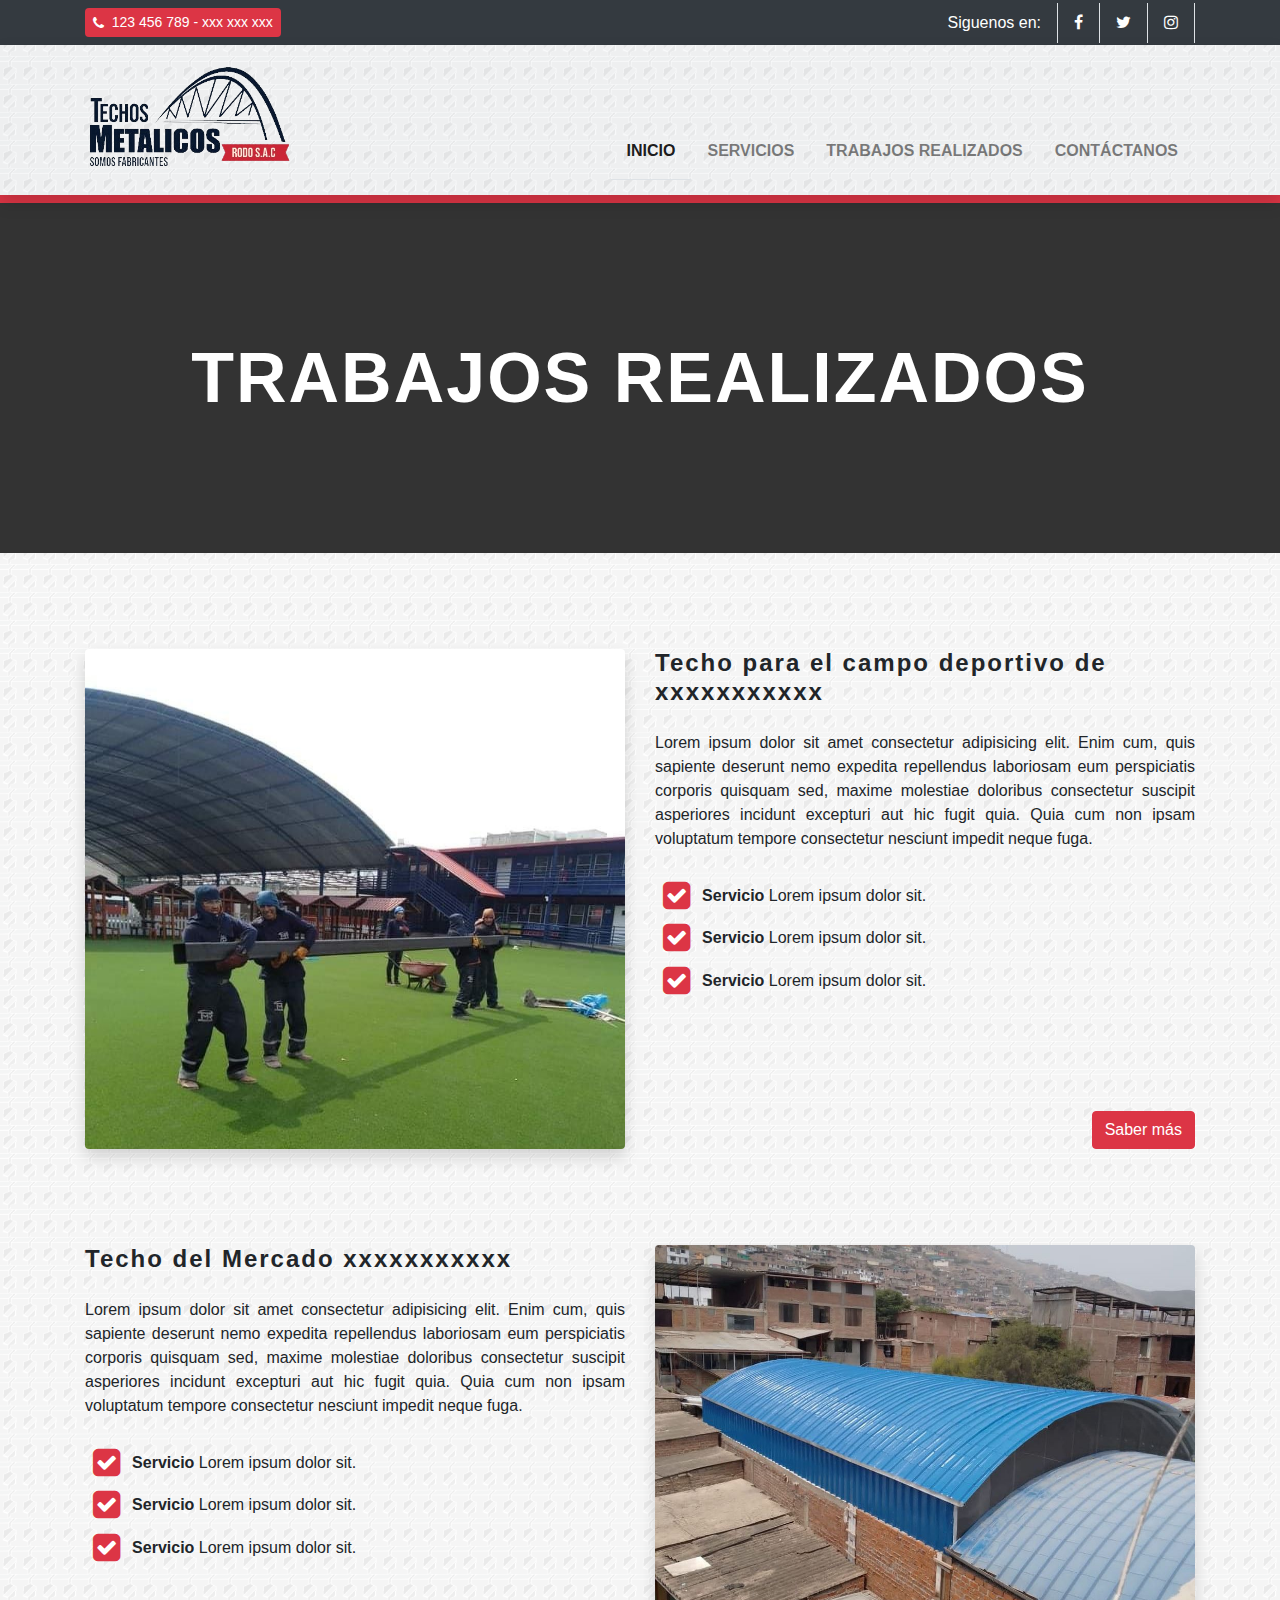
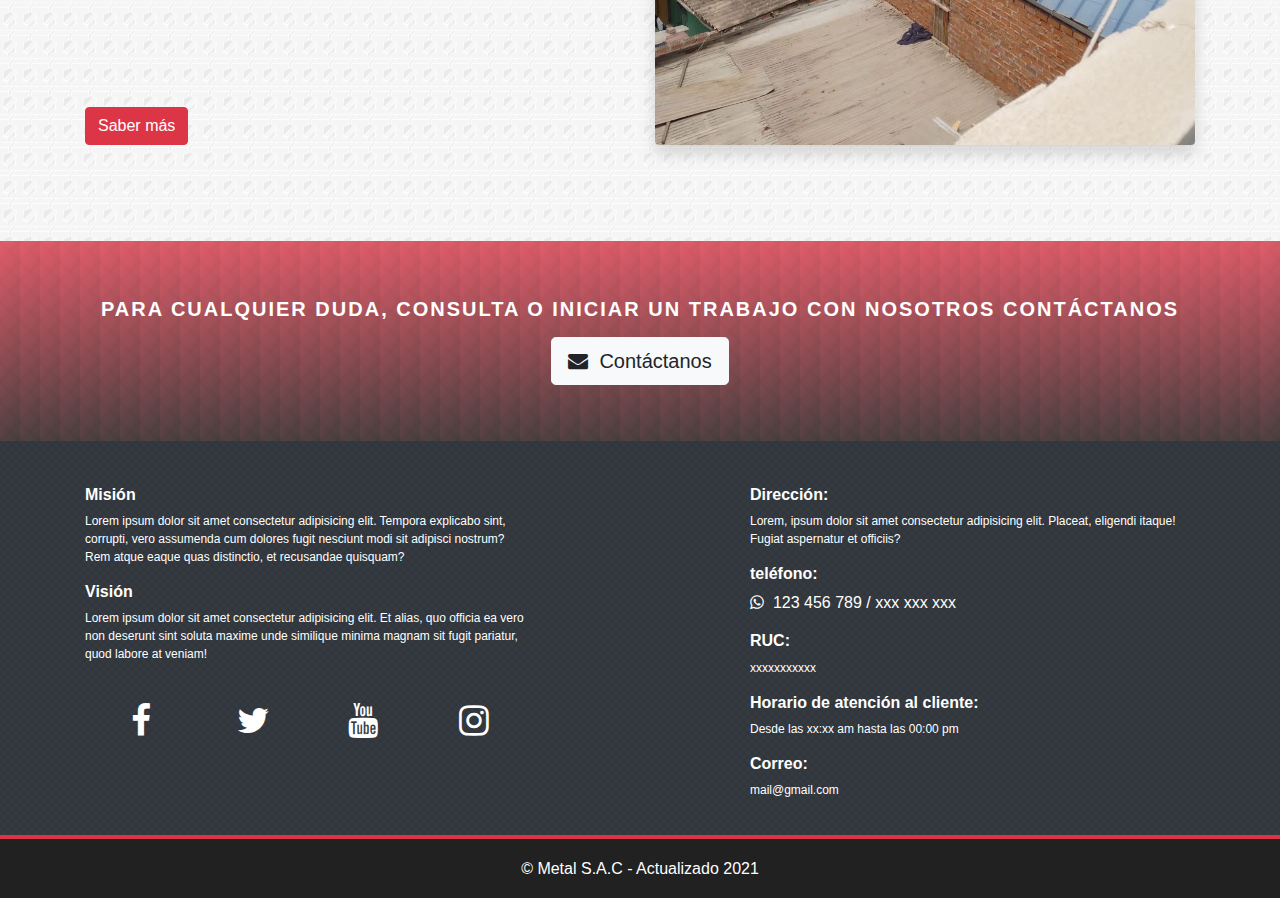
<file: trabajos.html>
<!DOCTYPE html>
<html lang="es">
  <head>
    <meta charset="UTF-8" />
    <meta http-equiv="X-UA-Compatible" content="IE=edge" />
    <meta name="viewport" content="width=device-width, initial-scale=1.0" />
    <title>Document</title>
    <link rel="stylesheet" href="./assets/css/bootstrap.min.css" />
    <link rel="stylesheet" href="./assets/css/font-awesome.min.css" />
    <link rel="stylesheet" href="./assets/css/owl.carousel.min.css" />
    <link rel="stylesheet" href="./assets/css/owl.theme.default.css" />
    <link rel="stylesheet" href="./assets/css/metal.css" />
  </head>
  <body>
    <div id="loading-page"></div>
    <div id="nav-header" class="bg-dark" style="height: 45px">
      <div
        class="container h-100 d-flex align-items-center justify-content-between"
      >
        <div
          class="bg-danger btn-sm d-flex align-items-center text-white rounded"
        >
          <i class="fa fa-phone"></i
          ><span>&nbsp; 123 456 789 - xxx xxx xxx</span>
        </div>
        <div
          class="text-white d-sm-flex align-items-center justify-content-center d-none"
        >
          <span class="mr-3">Siguenos en:</span>
          <a href="#" target="_blank" class="text-white px-3 py-2 border-left">
            <i class="fa fa-facebook"></i>
          </a>
          <a
            href="#"
            target="_blank"
            class="text-white px-3 py-2 border-left border-right"
          >
            <i class="fa fa-twitter"></i>
          </a>
          <a href="#" target="_blank" class="text-white px-3 py-2 border-right">
            <i class="fa fa-instagram"></i>
          </a>
        </div>
      </div>
    </div>
    <div id="navigation-page" class="bg-danger pb-2 sticky-top">
      <div
        id="nav-body"
        class="bg-light d-lg-flex align-items-lg-center shadow cw__navigation--sticky"
        style="background-image: url('assets/image/barras_infinite.png')"
      >
        <nav
          class="navbar navbar-expand-lg navbar-light container d-lg-flex justify-content-lg-between align-items-lg-end"
        >
          <a class="navbar-brand" href="#">
            <img class="h-100" src="./assets/image/newMetal.png" alt="Metal"
          /></a>
          <button
            class="navbar-toggler"
            type="button"
            data-toggle="collapse"
            data-target="#navbarNavAltMarkup"
            aria-controls="navbarNavAltMarkup"
            aria-expanded="false"
            aria-label="Toggle navigation"
          >
            <span class="navbar-toggler-icon"></span>
          </button>
          <div
            class="collapse navbar-collapse"
            id="navbarNavAltMarkup"
            style="flex-grow: 0"
          >
            <div class="navbar-nav h-100">
              <a
                class="nav-link active border-bottom p-3 text-uppercase font-weight-bold"
                href="./"
                >Inicio <span class="sr-only">(current)</span></a
              >
              <a
                class="nav-link p-3 text-uppercase font-weight-bold"
                href="./servicios.html"
                >Servicios</a
              >
              <a
                class="nav-link p-3 text-uppercase font-weight-bold"
                href="./trabajos.html"
                >Trabajos Realizados</a
              >
              <!-- <span class="nav-item dropdown">
                <a class="nav-link dropdown-toggle p-3 text-uppercase font-weight-bold" href="#" id="navbarDropdownMenuLink" role="button" data-toggle="dropdown" aria-haspopup="true" aria-expanded="false">
                  Dropdown link
                </a>
                <div class="dropdown-menu" aria-labelledby="navbarDropdownMenuLink">
                  <a class="dropdown-item" href="#">Action</a>
                  <a class="dropdown-item" href="#">Another action</a>
                  <a class="dropdown-item" href="#">Something else here</a>
                </div>
              </span> -->
              <a
                class="nav-link p-3 text-uppercase font-weight-bold"
                href="./contacto.html"
                >Contáctanos</a
              >
            </div>
          </div>
        </nav>
      </div>
    </div>
    <div
      id="page-title"
      class="cw-img-cover position-relative"
      style="
        min-height: 350px;
        background-image: linear-gradient(
            135deg,
            rgba(0, 0, 0, 0.8) 0%,
            rgba(0, 0, 0, 0.8) 100%
          ),
          url(https://images.pexels.com/photos/53176/architecture-iron-steel-building-53176.jpeg?auto=compress&cs=tinysrgb&dpr=2&h=750&w=1260);
      "
    >
      <div
        class="position-absolute w-100 h-100 d-flex justify-content-center align-items-center"
        style="top: 0"
      >
        <h1
          class="m-0 text-white text-uppercase font-weight-bold"
          style="font-size: 70px; letter-spacing: 2px"
        >
          Trabajos Realizados
        </h1>
      </div>
    </div>
    <div
      class="p-5"
      style="
        background-image: url('assets/image/barras_infinite.png');
        background-size: 20px auto;
      "
    >
      <div class="container">
        <div class="row py-5">
          <div class="col-lg-6">
            <div
              class="img-fluid cw-img-cover rounded shadow"
              style="
                min-width: 350px;
                min-height: 500px;
                background-image: url(./assets/image/04.jpg);
              "
            ></div>
          </div>
          <div class="col-lg-6 d-flex flex-column justify-content-between">
            <div>
              <h2 class="h4 font-weight-bold mb-4" style="letter-spacing: 2px">
                Techo para el campo deportivo de xxxxxxxxxxx
              </h2>
              <p class="text-justify mb-4">
                Lorem ipsum dolor sit amet consectetur adipisicing elit. Enim
                cum, quis sapiente deserunt nemo expedita repellendus laboriosam
                eum perspiciatis corporis quisquam sed, maxime molestiae
                doloribus consectetur suscipit asperiores incidunt excepturi aut
                hic fugit quia. Quia cum non ipsam voluptatum tempore
                consectetur nesciunt impedit neque fuga.
              </p>
              <p>
                <span class="fa-stack fa-lg">
                  <i
                    class="fa fa-square fa-stack-1x text-danger"
                    style="font-size: 1.5em"
                  ></i>
                  <i
                    class="fa fa-check fa-stack-1x fa-inverse"
                    style="font-size: 1em"
                  ></i>
                </span>
                <strong>Servicio</strong> Lorem ipsum dolor sit.
                <br />
                <span class="fa-stack fa-lg">
                  <i
                    class="fa fa-square fa-stack-1x text-danger"
                    style="font-size: 1.5em"
                  ></i>
                  <i
                    class="fa fa-check fa-stack-1x fa-inverse"
                    style="font-size: 1em"
                  ></i>
                </span>
                <strong>Servicio</strong> Lorem ipsum dolor sit.
                <br />
                <span class="fa-stack fa-lg">
                  <i
                    class="fa fa-square fa-stack-1x text-danger"
                    style="font-size: 1.5em"
                  ></i>
                  <i
                    class="fa fa-check fa-stack-1x fa-inverse"
                    style="font-size: 1em"
                  ></i>
                </span>
                <strong>Servicio</strong> Lorem ipsum dolor sit.
                <br />
              </p>
            </div>
            <div class="text-right">
              <button
                class="btn btn-danger flex"
                data-toggle="modal"
                data-target="#modalTrabajo2"
              >
                Saber más
              </button>
            </div>
          </div>
        </div>
        <div class="row py-5">
          <div class="col-lg-6 d-flex flex-column justify-content-between">
            <div>
              <h2 class="h4 font-weight-bold mb-4" style="letter-spacing: 2px">
                Techo del Mercado xxxxxxxxxxx
              </h2>
              <p class="text-justify mb-4">
                Lorem ipsum dolor sit amet consectetur adipisicing elit. Enim
                cum, quis sapiente deserunt nemo expedita repellendus laboriosam
                eum perspiciatis corporis quisquam sed, maxime molestiae
                doloribus consectetur suscipit asperiores incidunt excepturi aut
                hic fugit quia. Quia cum non ipsam voluptatum tempore
                consectetur nesciunt impedit neque fuga.
              </p>
              <p>
                <span class="fa-stack fa-lg">
                  <i
                    class="fa fa-square fa-stack-1x text-danger"
                    style="font-size: 1.5em"
                  ></i>
                  <i
                    class="fa fa-check fa-stack-1x fa-inverse"
                    style="font-size: 1em"
                  ></i>
                </span>
                <strong>Servicio</strong> Lorem ipsum dolor sit.
                <br />
                <span class="fa-stack fa-lg">
                  <i
                    class="fa fa-square fa-stack-1x text-danger"
                    style="font-size: 1.5em"
                  ></i>
                  <i
                    class="fa fa-check fa-stack-1x fa-inverse"
                    style="font-size: 1em"
                  ></i>
                </span>
                <strong>Servicio</strong> Lorem ipsum dolor sit.
                <br />
                <span class="fa-stack fa-lg">
                  <i
                    class="fa fa-square fa-stack-1x text-danger"
                    style="font-size: 1.5em"
                  ></i>
                  <i
                    class="fa fa-check fa-stack-1x fa-inverse"
                    style="font-size: 1em"
                  ></i>
                </span>
                <strong>Servicio</strong> Lorem ipsum dolor sit.
                <br />
              </p>
            </div>
            <div class="text-left">
              <button
                class="btn btn-danger flex"
                data-toggle="modal"
                data-target="#modalTrabajo"
              >
                Saber más
              </button>
            </div>
          </div>
          <div class="col-lg-6">
            <div
              class="img-fluid cw-img-cover rounded shadow"
              style="
                min-width: 350px;
                min-height: 500px;
                background-image: url(./assets/image/08.jpg);
              "
            ></div>
          </div>
        </div>
      </div>
    </div>

    <div
      class="p-5 position-relative d-flex justify-content-center align-items-center"
      style="
        min-height: 200px;
        background-image: linear-gradient(
            135deg,
            rgba(220, 53, 70, 0.8) 0%,
            rgba(24, 15, 15, 0.8) 100%
          ),
          url(assets/image/cub2.png);
        background-size: 20px auto;
      "
    >
      <div class="h-100 text-center" style="top: 0">
        <h3 class="m-0 text-white font-weight-bold" style="font-size: 20px">
          <span class="text-uppercase" style="letter-spacing: 2px"
            >Para cualquier duda, consulta o iniciar un trabajo con nosotros Contáctanos</span
          >
        </h3>
        <a href="#" class="btn btn-light btn-lg mt-3"
          ><i class="fa fa-envelope"></i>&nbsp; Contáctanos</a
        >
      </div>
    </div>
    <footer>
      <section
        class="card-body bg-dark"
        style="background-image: url('assets/image/cub2.png')"
      >
        <div class="container">
          <div class="row pt-4">
            <div class="col-lg-5 text-white">
              <h6 class="font-weight-bold">Misión</h6>
              <p style="font-size: 12px">
                Lorem ipsum dolor sit amet consectetur adipisicing elit. Tempora
                explicabo sint, corrupti, vero assumenda cum dolores fugit
                nesciunt modi sit adipisci nostrum? Rem atque eaque quas
                distinctio, et recusandae quisquam?
              </p>
              <h6 class="font-weight-bold">Visión</h6>
              <p style="font-size: 12px">
                Lorem ipsum dolor sit amet consectetur adipisicing elit. Et
                alias, quo officia ea vero non deserunt sint soluta maxime unde
                similique minima magnam sit fugit pariatur, quod labore at
                veniam!
              </p>
              <br />
              <div class="d-flex justify-content-around align-items-center">
                <div class="social-custom">
                  <a
                    target="_blank"
                    href="https://www.facebook.com/Sempe-peru-sac-2100261420048551/"
                    class="text-center"
                    style="border-radius: 0px; width: 30px"
                    ><i
                      class="footer-red fa fa-facebook text-white"
                      style="width: 30px; font-size: 35px"
                    ></i
                  ></a>
                </div>
                <div class="social-custom">
                  <a
                    target="_blank"
                    href="#?"
                    class="text-center"
                    style="border-radius: 0px; width: 30px"
                    ><i
                      class="footer-red fa fa-twitter text-white"
                      style="width: 30px; font-size: 35px"
                    ></i
                  ></a>
                </div>
                <div class="social-custom">
                  <a
                    target="_blank"
                    href="#?"
                    class="text-center"
                    style="border-radius: 0px; width: 30px"
                    ><i
                      class="footer-red fa fa-youtube text-white"
                      style="width: 30px; font-size: 35px"
                    ></i
                  ></a>
                </div>
                <div class="social-custom">
                  <a
                    target="_blank"
                    href="#?"
                    class="text-center"
                    style="border-radius: 0px; width: 30px"
                    ><i
                      class="footer-red fa fa-instagram text-white"
                      style="width: 30px; font-size: 35px"
                    ></i
                  ></a>
                </div>
              </div>
              <br />
            </div>
            <div class="col"></div>
            <div class="col-lg-5 text-white">
              <h6 class="font-weight-bold">Dirección:</h6>
              <p style="font-size: 12px">
                Lorem, ipsum dolor sit amet consectetur adipisicing elit.
                Placeat, eligendi itaque! Fugiat aspernatur et officiis?
              </p>
              <h6 class="font-weight-bold">teléfono:</h6>
              <p>
                <i class="fa fa-whatsapp"></i>&nbsp; 123 456 789 / xxx xxx xxx
              </p>
              <h6 class="font-weight-bold">RUC:</h6>
              <p style="font-size: 12px">xxxxxxxxxxx</p>
              <h6 class="font-weight-bold">Horario de atención al cliente:</h6>
              <p style="font-size: 12px">
                Desde las xx:xx am hasta las 00:00 pm
              </p>
              <h6 class="font-weight-bold">Correo:</h6>
              <p style="font-size: 12px">mail@gmail.com</p>
            </div>
          </div>
        </div>
      </section>
      <section class="pb-1 bg-danger"></section>
      <section style="background: #212121">
        <div class="centrar-custom card-body">
          <h6 class="text-white text-center" style="margin: 0px">
            © Metal S.A.C - Actualizado 2021
          </h6>
        </div>
      </section>
    </footer>
    <div
      class="modal fade"
      id="modalTrabajo"
      tabindex="-1"
      aria-labelledby="modalTrabajoLabel"
      aria-hidden="true"
    >
      <div class="modal-dialog modal-lg modal-dialog-centered">
        <div class="modal-content bg-light">
          <div class="modal-header border-0 pb-0">
            <h5
              class="modal-title m-0 text-uppercase text-danger font-weight-bold"
              id="staticBackdropLabel"
            >
              Trabajo 02 Fotos
            </h5>
            <button
              type="button"
              class="close"
              data-dismiss="modal"
              aria-label="Close"
            >
              <span aria-hidden="true">&times;</span>
            </button>
          </div>
          <div class="modal-body">
            <div
              id="carouselFadeExampleIndicators"
              class="carousel slide carousel-fade shadow rounded overflow-hidden"
              data-ride="carousel"
              style="min-height: 420px"
            >
              <ol class="carousel-indicators">
                <li
                  data-target="#carouselFadeExampleIndicators"
                  data-slide-to="0"
                  class="active"
                ></li>
                <li
                  data-target="#carouselFadeExampleIndicators"
                  data-slide-to="1"
                ></li>
                <li
                  data-target="#carouselFadeExampleIndicators"
                  data-slide-to="2"
                ></li>
              </ol>
              <div class="carousel-inner" role="listbox">
                <div class="carousel-item active">
                  <div
                    class="w-100 cw-img-cover d-block d-lg-none"
                    style="
                      height: 760px;
                      background-image: url(https://images.pexels.com/photos/46285/drilling-head-drill-bit-drill-metal-46285.jpeg?auto=compress&cs=tinysrgb&dpr=2&h=750&w=1260);
                    "
                  ></div>
                  <div
                    class="w-100 cw-img-cover d-none d-lg-block"
                    style="
                      height: 760px;
                      background-image: url(https://images.pexels.com/photos/46285/drilling-head-drill-bit-drill-metal-46285.jpeg?auto=compress&cs=tinysrgb&dpr=2&h=750&w=1260);
                    "
                  ></div>
                </div>
                <div class="carousel-item">
                  <div
                    class="w-100 cw-img-cover d-block d-lg-none"
                    style="
                      height: 760px;
                      background-image: url(https://images.pexels.com/photos/1888883/pexels-photo-1888883.jpeg?auto=compress&cs=tinysrgb&dpr=2&h=750&w=1260);
                    "
                  ></div>
                  <div
                    class="w-100 cw-img-cover d-none d-lg-block"
                    style="
                      height: 760px;
                      background-image: url(https://images.pexels.com/photos/1888883/pexels-photo-1888883.jpeg?auto=compress&cs=tinysrgb&dpr=2&h=750&w=1260);
                    "
                  ></div>
                </div>
                <div class="carousel-item">
                  <div
                    class="w-100 cw-img-cover d-block d-lg-none"
                    style="
                      height: 760px;
                      background-image: url(https://images.pexels.com/photos/259984/pexels-photo-259984.jpeg?auto=compress&cs=tinysrgb&dpr=2&h=750&w=1260);
                    "
                  ></div>
                  <div
                    class="w-100 cw-img-cover d-none d-lg-block"
                    style="
                      height: 760px;
                      background-image: url(https://images.pexels.com/photos/259984/pexels-photo-259984.jpeg?auto=compress&cs=tinysrgb&dpr=2&h=750&w=1260);
                    "
                  ></div>
                </div>
              </div>
              <a
                class="carousel-control-prev"
                href="#carouselFadeExampleIndicators"
                role="button"
                data-slide="prev"
              >
                <span
                  class="carousel-control-prev-icon"
                  aria-hidden="true"
                ></span>
                <span class="sr-only">Previous</span>
              </a>
              <a
                class="carousel-control-next"
                href="#carouselFadeExampleIndicators"
                role="button"
                data-slide="next"
              >
                <span
                  class="carousel-control-next-icon"
                  aria-hidden="true"
                ></span>
                <span class="sr-only">Next</span>
              </a>
            </div>
          </div>
        </div>
      </div>
    </div>
    <div
      class="modal fade"
      id="modalTrabajo2"
      tabindex="-1"
      aria-labelledby="modalTrabajo2Label"
      aria-hidden="true"
    >
      <div class="modal-dialog modal-lg modal-dialog-centered">
        <div class="modal-content bg-light">
          <div class="modal-header border-0 pb-0">
            <h5
              class="modal-title m-0 text-uppercase text-danger font-weight-bold"
              id="staticBackdropLabel"
            >
              Trabajo 01 Fotos
            </h5>
            <button
              type="button"
              class="close"
              data-dismiss="modal"
              aria-label="Close"
            >
              <span aria-hidden="true">&times;</span>
            </button>
          </div>
          <div class="modal-body">
            <div
              id="carouselFadeExampleIndicators"
              class="carousel slide carousel-fade shadow"
              data-ride="carousel"
              style="min-height: 760px"
            >
              <ol class="carousel-indicators">
                <li
                  data-target="#carouselFadeExampleIndicators"
                  data-slide-to="0"
                  class="active"
                ></li>
                <li
                  data-target="#carouselFadeExampleIndicators"
                  data-slide-to="1"
                ></li>
                <li
                  data-target="#carouselFadeExampleIndicators"
                  data-slide-to="2"
                ></li>
              </ol>
              <div class="carousel-inner" role="listbox">
                <div class="carousel-item active">
                  <div
                    class="w-100 cw-img-cover d-block d-lg-none"
                    style="
                      height: 760px;
                      background-image: url(https://images.pexels.com/photos/46285/drilling-head-drill-bit-drill-metal-46285.jpeg?auto=compress&cs=tinysrgb&dpr=2&h=750&w=1260);
                    "
                  ></div>
                  <div
                    class="w-100 cw-img-cover d-none d-lg-block"
                    style="
                      height: 760px;
                      background-image: url(https://images.pexels.com/photos/46285/drilling-head-drill-bit-drill-metal-46285.jpeg?auto=compress&cs=tinysrgb&dpr=2&h=750&w=1260);
                    "
                  ></div>
                </div>
                <div class="carousel-item">
                  <div
                    class="w-100 cw-img-cover d-block d-lg-none"
                    style="
                      height: 760px;
                      background-image: url(https://images.pexels.com/photos/1888883/pexels-photo-1888883.jpeg?auto=compress&cs=tinysrgb&dpr=2&h=750&w=1260);
                    "
                  ></div>
                  <div
                    class="w-100 cw-img-cover d-none d-lg-block"
                    style="
                      height: 760px;
                      background-image: url(https://images.pexels.com/photos/1888883/pexels-photo-1888883.jpeg?auto=compress&cs=tinysrgb&dpr=2&h=750&w=1260);
                    "
                  ></div>
                </div>
                <div class="carousel-item">
                  <div
                    class="w-100 cw-img-cover d-block d-lg-none"
                    style="
                      height: 760px;
                      background-image: url(https://images.pexels.com/photos/259984/pexels-photo-259984.jpeg?auto=compress&cs=tinysrgb&dpr=2&h=750&w=1260);
                    "
                  ></div>
                  <div
                    class="w-100 cw-img-cover d-none d-lg-block"
                    style="
                      height: 760px;
                      background-image: url(https://images.pexels.com/photos/259984/pexels-photo-259984.jpeg?auto=compress&cs=tinysrgb&dpr=2&h=750&w=1260);
                    "
                  ></div>
                </div>
              </div>
              <a
                class="carousel-control-prev"
                href="#carouselFadeExampleIndicators"
                role="button"
                data-slide="prev"
              >
                <span
                  class="carousel-control-prev-icon"
                  aria-hidden="true"
                ></span>
                <span class="sr-only">Previous</span>
              </a>
              <a
                class="carousel-control-next"
                href="#carouselFadeExampleIndicators"
                role="button"
                data-slide="next"
              >
                <span
                  class="carousel-control-next-icon"
                  aria-hidden="true"
                ></span>
                <span class="sr-only">Next</span>
              </a>
            </div>
          </div>
        </div>
      </div>
    </div>
    <script src="./assets/js/jquery.min.js"></script>
    <script src="./assets/js/popper.js"></script>
    <script src="./assets/js/owl.carousel.js"></script>
    <script src="./assets/js/bootstrap.min.js"></script>
    <script src="./assets/js/metal.js"></script>
    <script>
      $("#owl-subservice").owlCarousel({
        loop: true,
        nav: true,
        autoplay: true,
        responsive: {
          0: {
            items: 1,
          },
          770: {
            items: 2,
          },
          1000: {
            items: 3,
          },
        },
      });
    </script>
  </body>
</html>
</file>
<file: assets/css/metal.css>
.cw__loading--background {
  width: 100%;
  height: 100%;
  z-index: 9999;
  background: radial-gradient(
    circle,
    rgba(99, 12, 12, 0.9) 40%,
    rgba(33, 37, 43, 1) 90%
  );
  top: 0;
}
.cw__loading--background > .bg-light {
  width: 180px;
  height: 180px;
  background-size: 150px auto;
  background-position: center;
  background-repeat: no-repeat;
}
.cw__loading--background::before {
  content: "";
  position: absolute;
  width: 300px;
  height: 300px;
  background: transparent;
  border-radius: 50%;
  border-left: 5px solid #ffffff;
  animation: loadingPage 5s infinite linear;
}
.cw__loading--background::after {
  content: "";
  position: absolute;
  width: 300px;
  height: 300px;
  background: transparent;
  border-radius: 50%;
  border-right: 5px solid #ffffff;
  animation: loadingPage 5s infinite linear;
}
@keyframes loadingPage {
  100% {
    transform: rotateZ(360deg);
  }
}
.cw-img-cover {
  object-fit: cover;
  background-size: cover;
  background-position: center;
  background-repeat: no-repeat;
}
.cw__text--shadow {
  text-shadow: 0 -1px 4px #fff, 0 -2px 10px rgb(218, 218, 218),
    0 -10px 20px #ffffff, 0 -18px 40px rgb(161, 161, 161);
}

#nav-body,
#nav-body .navbar-brand {
  transition: all 0.6s;
}
.cw__navigation--sticky {
  min-height: 150px;
  background-size: 20px auto;
}
.cw__navigation--sticky > .navbar > .navbar-brand {
  height: 120px !important;
}
.cw__navigation--scrolldown {
  min-height: 70px;
  background-size: 20px auto;
}
.cw__navigation--scrolldown > .navbar > .navbar-brand {
  height: 55px !important;
}
.cw__nosotros--background {
  background: rgb(33, 37, 43);
  background: linear-gradient(
    0deg,
    rgba(33, 37, 43, 1) 10%,
    rgba(99, 12, 12, 0.75) 50%,
    rgba(33, 37, 43, 1) 90%
  );
}
.cw__image--arrow {
  clip-path: polygon(100% 0%, 75% 50%, 100% 100%, 25% 100%, 0% 50%, 25% 0%);
  width: 400px;
  height: 400px;
  filter: saturate(800%) grayscale(90%);
}

.cw__font--title {
  font-size: 75px;
}
.cw__service--title {
  padding: 1em;
  font-size: 35px;
}

@media (max-width: 768px) {
  .cw__font--title {
    font-size: 45px;
  }
}

.cw-card-reserva {
  height: 470px;
  width: 350px;
  cursor: pointer;
}
.cw-card-reserva:hover .cw-reserve-hover {
  background-color: #20202098;
}

.cw-reserve-hover:hover {
  box-shadow: 0px 0px 15px rgba(22, 22, 22, 0.8);
}
.cw__contact--social {
  display: flex;
  justify-content: center;
  align-items: center;
  border-radius: 5px;
  width: 60px !important;
  height: 60px !important;
  background-color: #dc3545;
  transition: all 0.3s ease-in-out;
  cursor: pointer;
}

.cw__contact--social:hover {
  background-color: #333;
}
</file>
